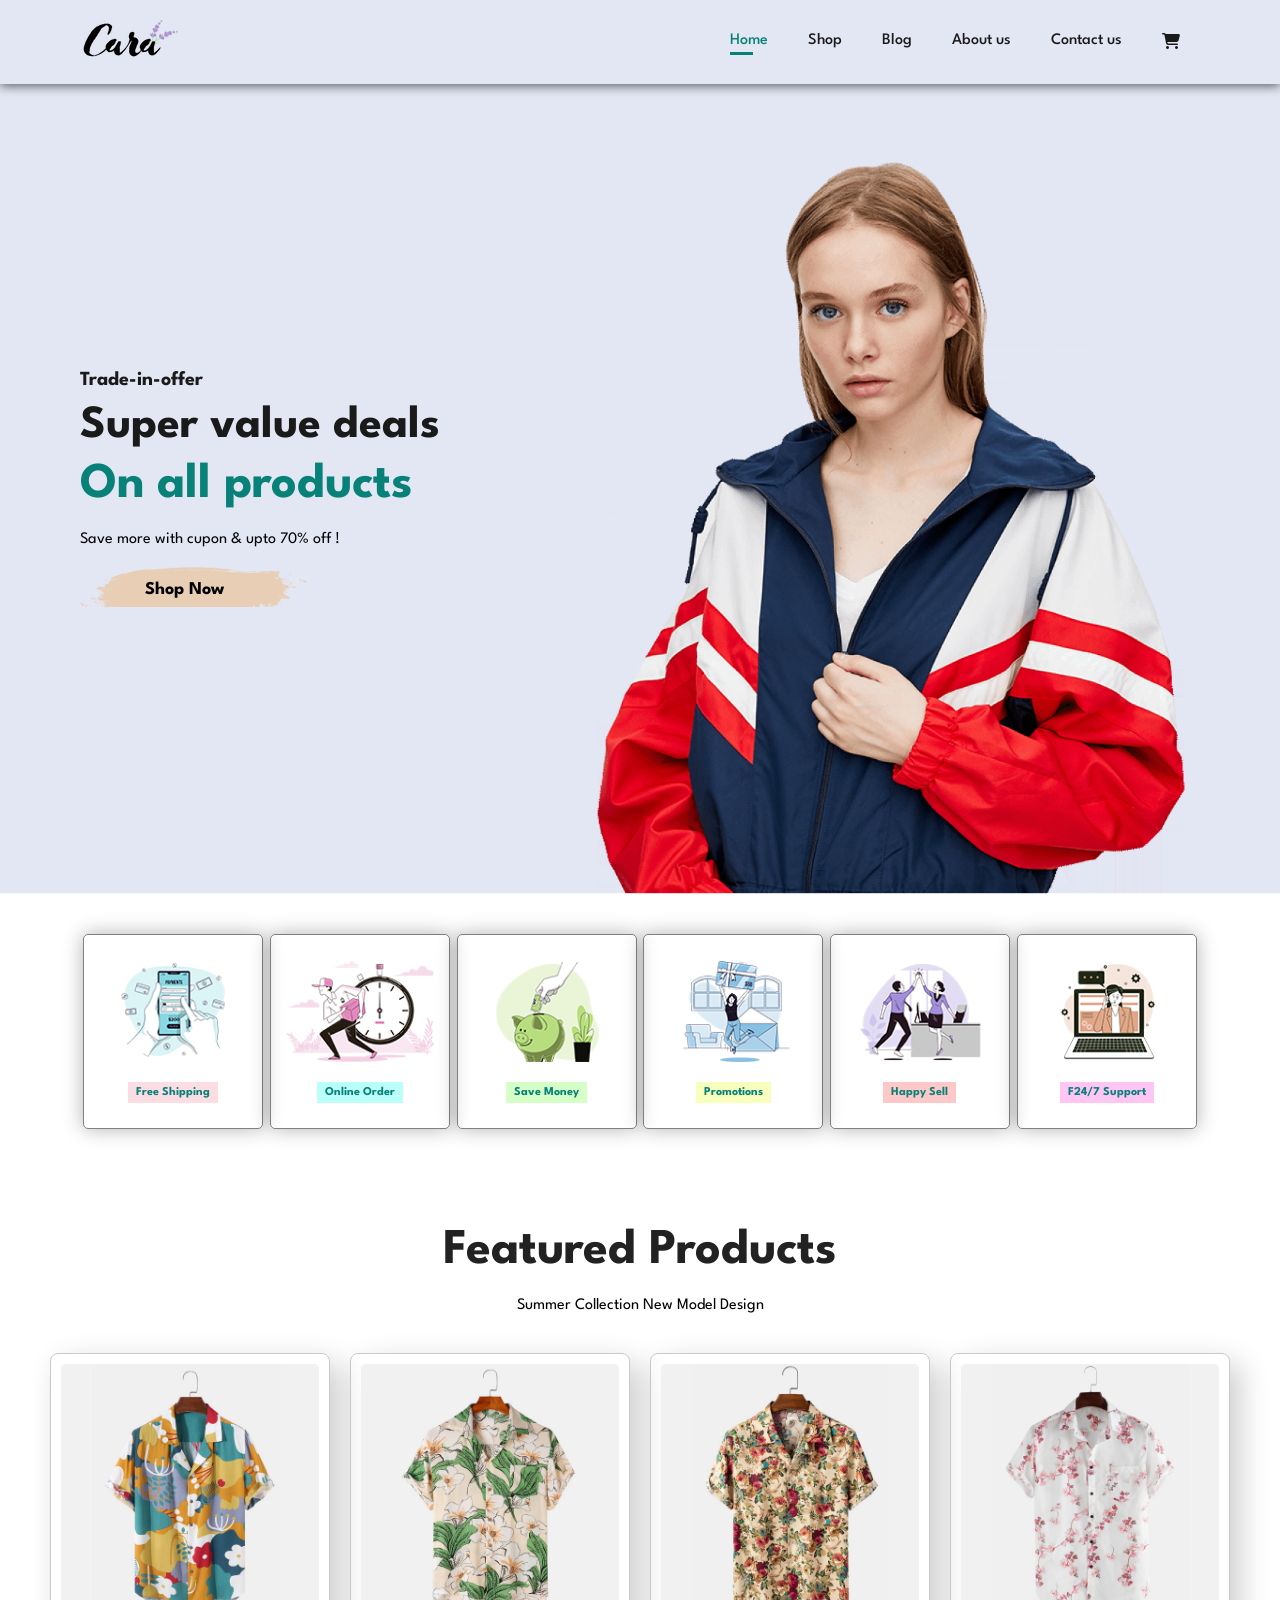
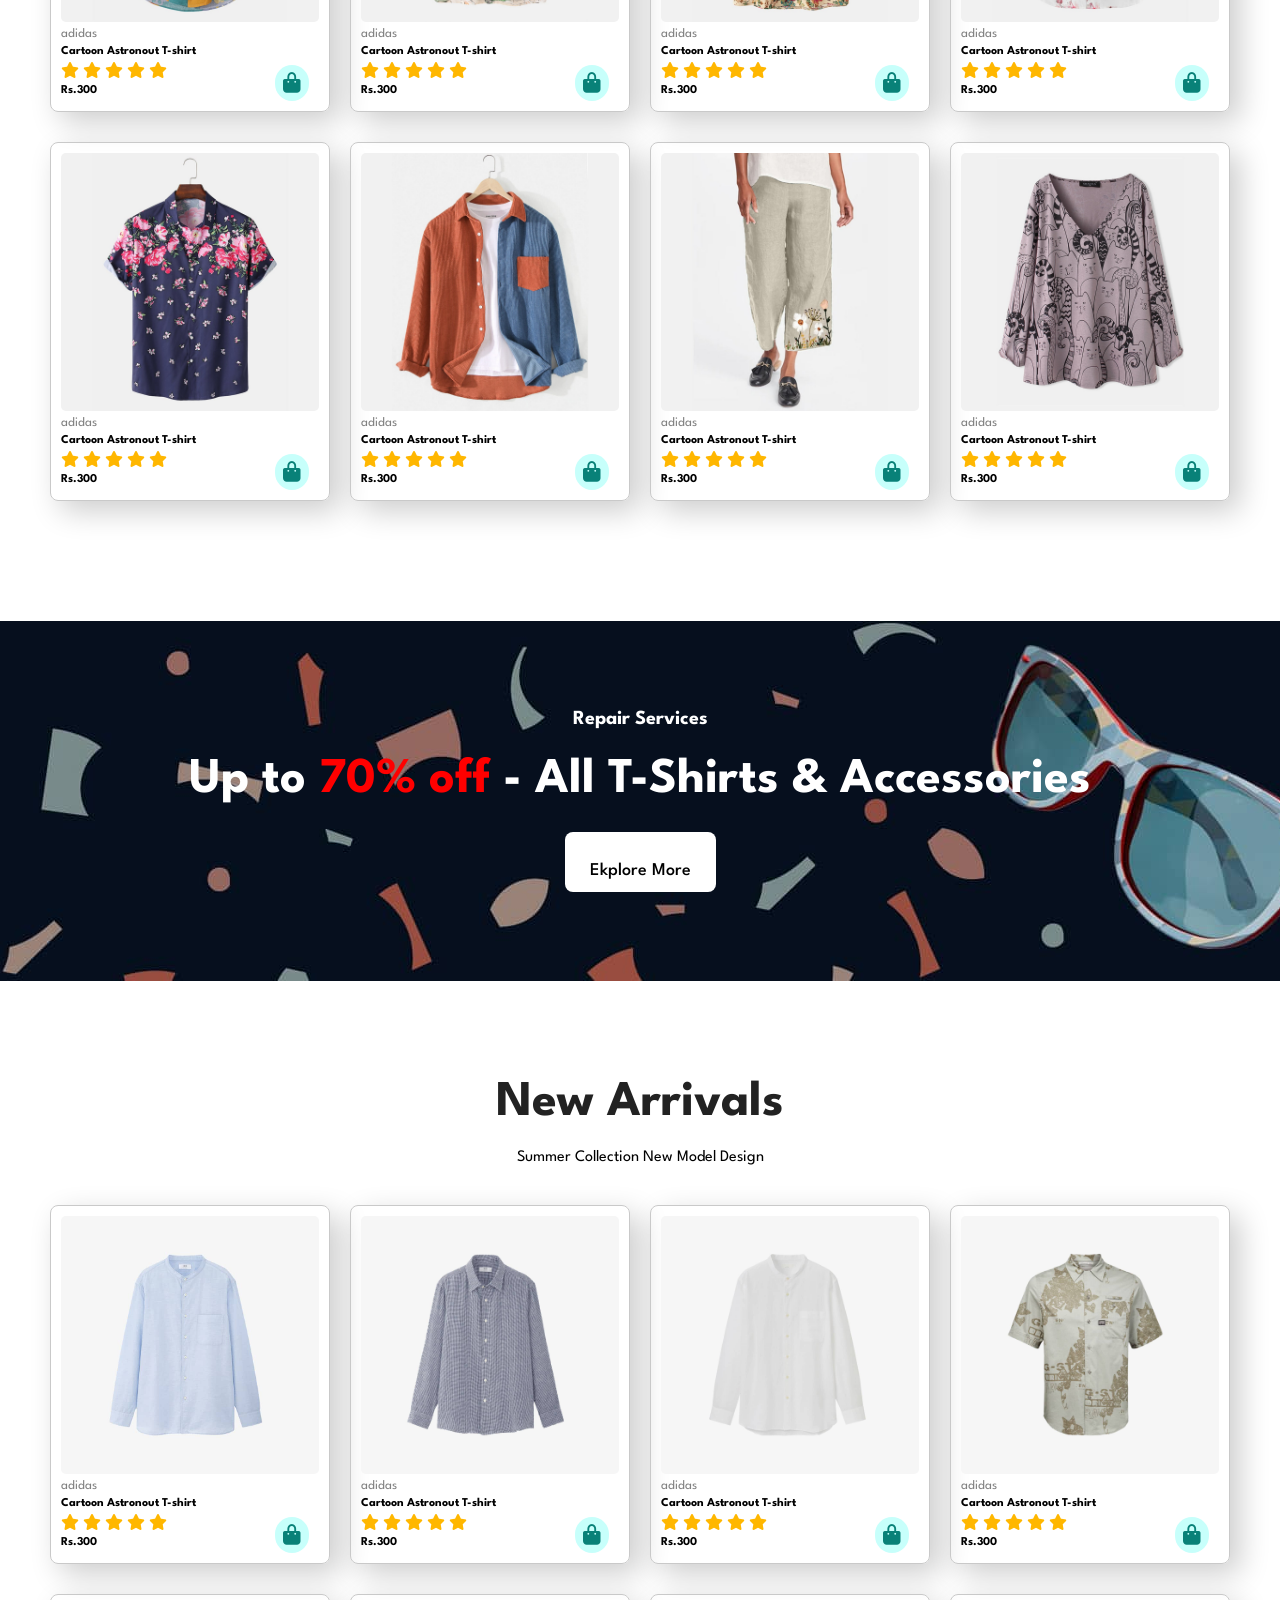
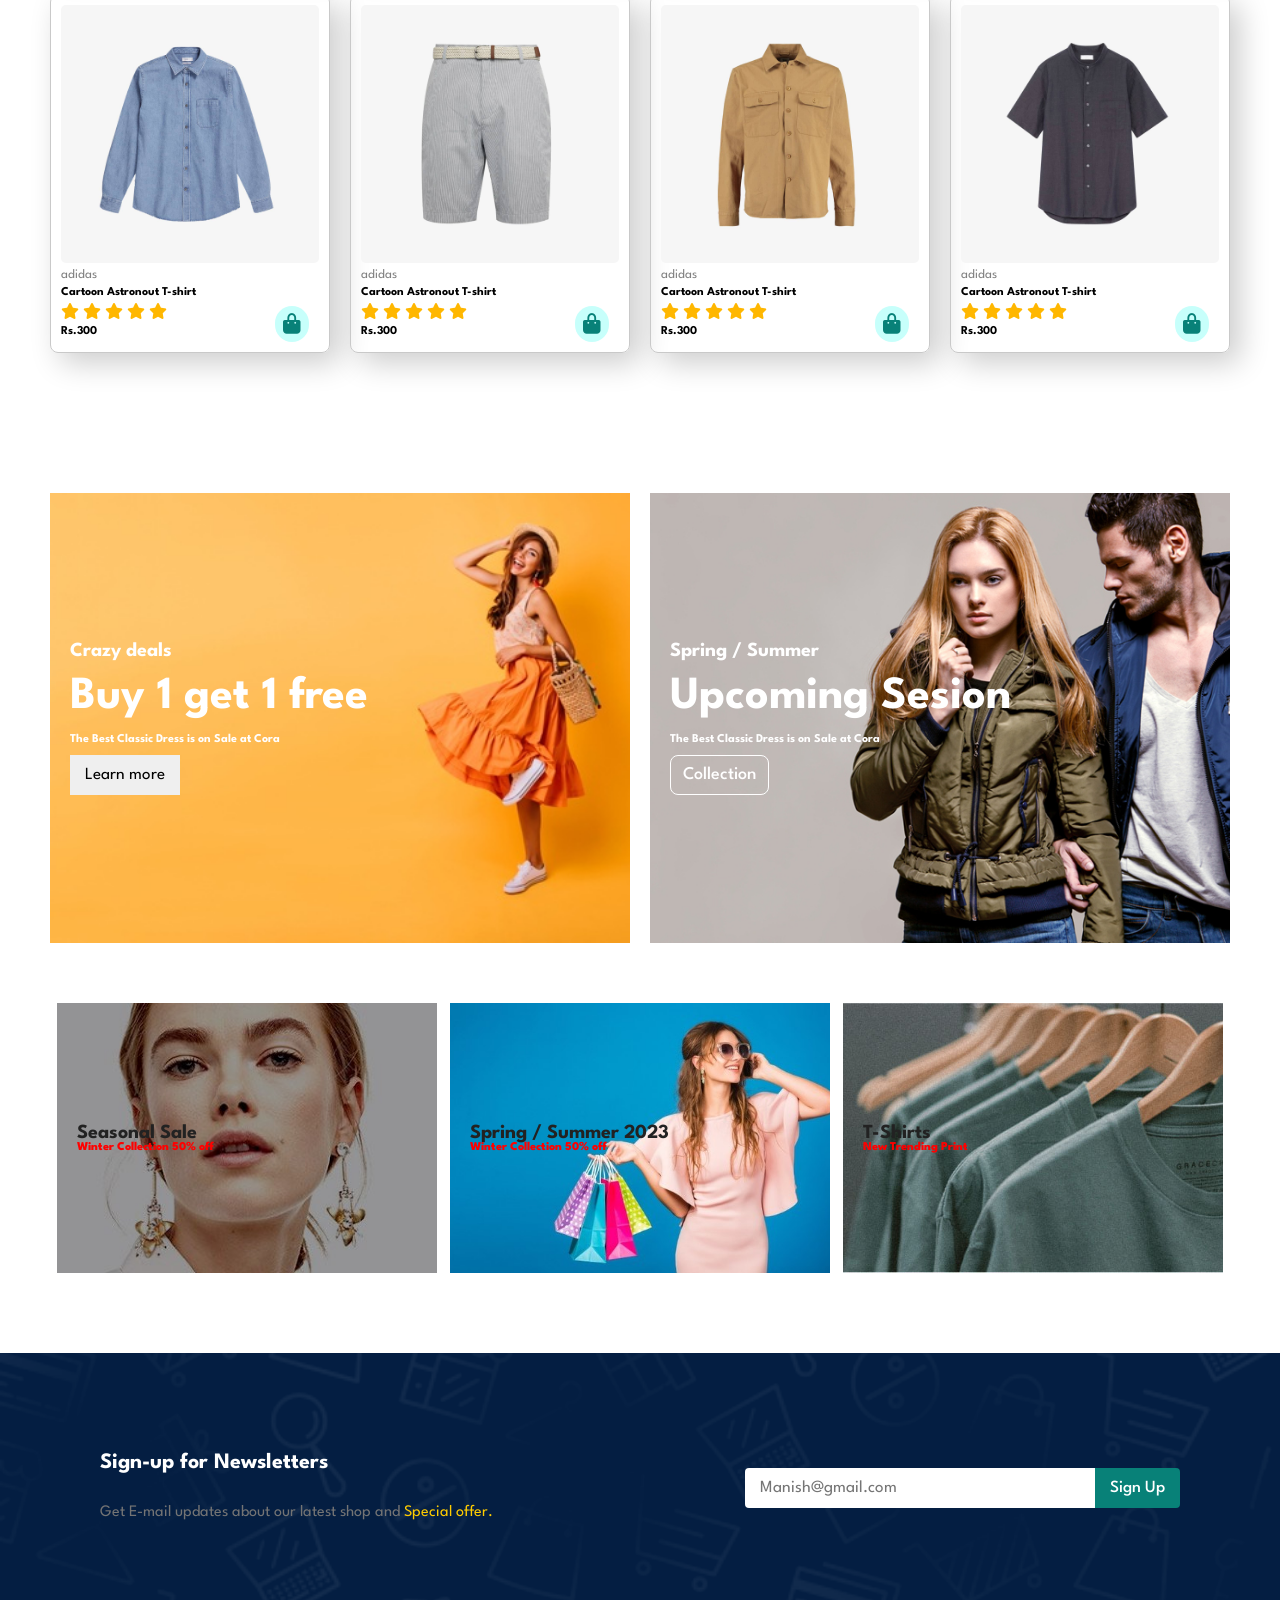
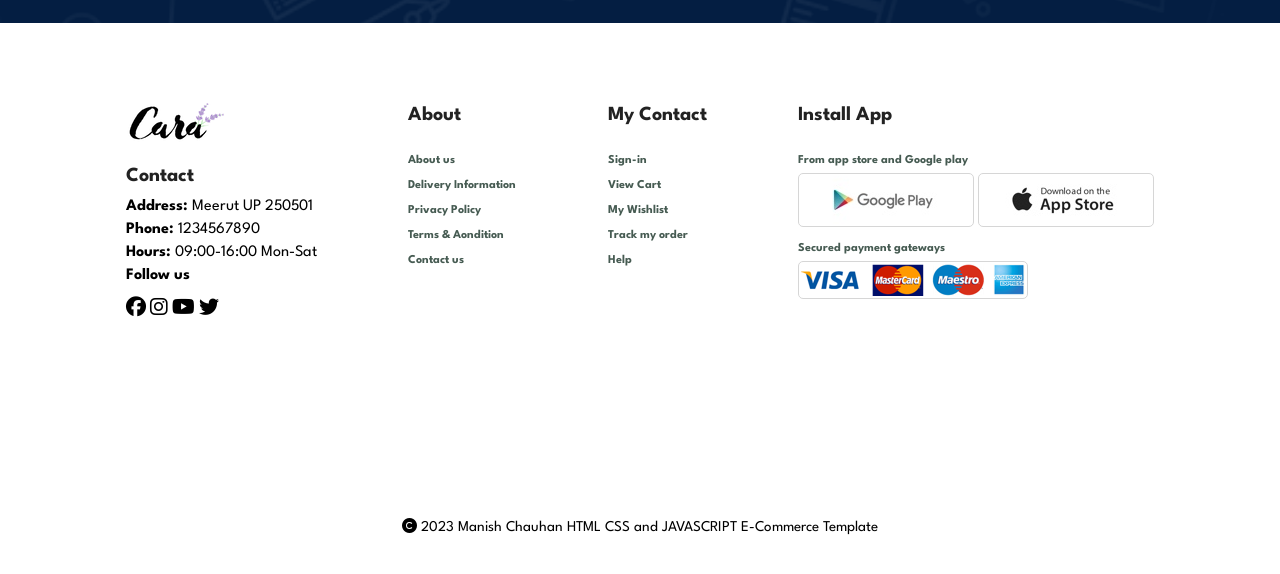
<file: E-commerse  website/e-Commersce/E-commerce/index.html>
<!DOCTYPE html>
<html lang="en">
  <head>
    <meta charset="UTF-8" />
    <meta http-equiv="X-UA-Compatible" content="IE=edge" />
    <meta name="viewport" content="width=device-width, initial-scale=1.0" />
    <title>Home</title>
    <link rel="stylesheet" href="style.css" />
    <link
      rel="stylesheet"
      href="https://cdnjs.cloudflare.com/ajax/libs/font-awesome/6.2.1/css/all.min.css"
      integrity="sha512-MV7K8+y+gLIBoVD59lQIYicR65iaqukzvf/nwasF0nqhPay5w/9lJmVM2hMDcnK1OnMGCdVK+iQrJ7lzPJQd1w=="
      crossorigin="anonymous"
      referrerpolicy="no-referrer"
    />
  </head>

  <body>
    <!-- -----------HEADER----START---------- -->
    <section id="header">
      <a href=""><img src="./img/logo.png" alt="logp" /></a>
      <ul id="navbar">
        <li><a class="active" href="index.html">Home</a></li>
        <li><a href="shop.html">Shop</a></li>
        <li><a href="blog.html">Blog</a></li>
        <li><a href="about.html">About us</a></li>
        <li><a href="contact.html">Contact us</a></li>

        <li>
          <a href="cart.html" id="nav-cart"><i class="fa-solid fa-cart-shopping"></i></a>
        </li>
        <i class="fa-solid fa-xmark" id="close"></i>
      </ul>
      <div class="mobile">
        <a href="cart.html"><i class="fa-solid fa-cart-shopping"></i></a>
        <i class="fa-solid fa-bars" id="bar"></i>
      </div>
    </section>
    <!-- -----------HEADER----EXIT---------- -->
    <!-- -----------HOME--START------ -->
    <section id="home">
      <h4>Trade-in-offer</h4>
      <h2>Super value deals</h2>
      <h1>On all products</h1>
      <p>Save more with cupon & upto 70% off !</p>
      <button>Shop Now</button>
    </section>

    <!-- -----------HOME--EXIT------ -->

    <!-- -------FEATURE----START----- -->
    <div id="feature" class="section-p1">
      <div class="fe-box fe-one">
        <img src="./img/features/f1.png" alt="features-img" />
        <h6>Free Shipping</h6>
      </div>
      <div class="fe-box fe-two">
        <img src="./img/features/f2.png" alt="features-img" />
        <h6>Online Order</h6>
      </div>
      <div class="fe-box fe-three">
        <img src="./img/features/f3.png" alt="features-img" />
        <h6>Save Money</h6>
      </div>
      <div class="fe-box fe-four">
        <img src="./img/features/f4.png" alt="features-img" />
        <h6>Promotions</h6>
      </div>
      <div class="fe-box fe-five">
        <img src="./img/features/f5.png" alt="features-img" />
        <h6>Happy Sell</h6>
      </div>
      <div class="fe-box fe-six">
        <img src="./img/features/f6.png" alt="features-img" />
        <h6>F24/7 Support</h6>
      </div>
    </div>

    <!-- -------FEATURE----EXIT----- -->

    <!-- --------------FEATURES-PRODUCT-START----------- -->
    <section id="features-product" class="section-p1">
      <h1>Featured Products</h1>
      <p>Summer Collection New Model Design</p>
      <div class="pro-container">
        <div class="pro">
          <img src="./img/products/f1.jpg" alt="Product-image" />
          <div class="dec">
            <span>adidas</span>
            <h6>Cartoon Astronout T-shirt</h6>
            <div class="rating">
              <i class="fa-solid fa-star"></i>
              <i class="fa-solid fa-star"></i>
              <i class="fa-solid fa-star"></i>
              <i class="fa-solid fa-star"></i>
              <i class="fa-solid fa-star"></i>
            </div>
            <h6>Rs.300</h6>
          </div>
          <i class="fa-sharp fa-solid fa-bag-shopping cart"></i>
        </div>
        <div class="pro">
          <img src="./img/products/f2.jpg" alt="Product-image" />
          <div class="dec">
            <span>adidas</span>
            <h6>Cartoon Astronout T-shirt</h6>
            <div class="rating">
              <i class="fa-solid fa-star"></i>
              <i class="fa-solid fa-star"></i>
              <i class="fa-solid fa-star"></i>
              <i class="fa-solid fa-star"></i>
              <i class="fa-solid fa-star"></i>
            </div>
            <h6>Rs.300</h6>
          </div>
          <i class="fa-sharp fa-solid fa-bag-shopping cart"></i>
        </div>
        <div class="pro">
          <img src="./img/products/f3.jpg" alt="Product-image" />
          <div class="dec">
            <span>adidas</span>
            <h6>Cartoon Astronout T-shirt</h6>
            <div class="rating">
              <i class="fa-solid fa-star"></i>
              <i class="fa-solid fa-star"></i>
              <i class="fa-solid fa-star"></i>
              <i class="fa-solid fa-star"></i>
              <i class="fa-solid fa-star"></i>
            </div>
            <h6>Rs.300</h6>
          </div>
          <i class="fa-sharp fa-solid fa-bag-shopping cart"></i>
        </div>
        <div class="pro">
          <img src="./img/products/f4.jpg" alt="Product-image" />
          <div class="dec">
            <span>adidas</span>
            <h6>Cartoon Astronout T-shirt</h6>
            <div class="rating">
              <i class="fa-solid fa-star"></i>
              <i class="fa-solid fa-star"></i>
              <i class="fa-solid fa-star"></i>
              <i class="fa-solid fa-star"></i>
              <i class="fa-solid fa-star"></i>
            </div>
            <h6>Rs.300</h6>
          </div>
          <i class="fa-sharp fa-solid fa-bag-shopping cart"></i>
        </div>
        <div class="pro">
          <img src="./img/products/f5.jpg" alt="Product-image" />
          <div class="dec">
            <span>adidas</span>
            <h6>Cartoon Astronout T-shirt</h6>
            <div class="rating">
              <i class="fa-solid fa-star"></i>
              <i class="fa-solid fa-star"></i>
              <i class="fa-solid fa-star"></i>
              <i class="fa-solid fa-star"></i>
              <i class="fa-solid fa-star"></i>
            </div>
            <h6>Rs.300</h6>
          </div>
          <i class="fa-sharp fa-solid fa-bag-shopping cart"></i>
        </div>
        <div class="pro">
          <img src="./img/products/f6.jpg" alt="Product-image" />
          <div class="dec">
            <span>adidas</span>
            <h6>Cartoon Astronout T-shirt</h6>
            <div class="rating">
              <i class="fa-solid fa-star"></i>
              <i class="fa-solid fa-star"></i>
              <i class="fa-solid fa-star"></i>
              <i class="fa-solid fa-star"></i>
              <i class="fa-solid fa-star"></i>
            </div>
            <h6>Rs.300</h6>
          </div>
          <i class="fa-sharp fa-solid fa-bag-shopping cart"></i>
        </div>
        <div class="pro">
          <img src="./img/products/f7.jpg" alt="Product-image" />
          <div class="dec">
            <span>adidas</span>
            <h6>Cartoon Astronout T-shirt</h6>
            <div class="rating">
              <i class="fa-solid fa-star"></i>
              <i class="fa-solid fa-star"></i>
              <i class="fa-solid fa-star"></i>
              <i class="fa-solid fa-star"></i>
              <i class="fa-solid fa-star"></i>
            </div>
            <h6>Rs.300</h6>
          </div>
          <i class="fa-sharp fa-solid fa-bag-shopping cart"></i>
        </div>
        <div class="pro">
          <img src="./img/products/f8.jpg" alt="Product-image" />
          <div class="dec">
            <span>adidas</span>
            <h6>Cartoon Astronout T-shirt</h6>
            <div class="rating">
              <i class="fa-solid fa-star"></i>
              <i class="fa-solid fa-star"></i>
              <i class="fa-solid fa-star"></i>
              <i class="fa-solid fa-star"></i>
              <i class="fa-solid fa-star"></i>
            </div>
            <h6>Rs.300</h6>
          </div>
          <i class="fa-sharp fa-solid fa-bag-shopping cart"></i>
        </div>
      </div>
    </section>
    <!-- --------------FEATURES-PRODUCT-EXIT----------- -->

    <!-- -----------BANNER_1---START----------- -->
    <section id="banner" class="section-m1">
      <h4>Repair Services</h4>
      <h1>Up to <span>70% off</span> - All T-Shirts & Accessories</h1>
      <button class="normal">Ekplore More</button>
    </section>
    <!-- -----------BANNER_1---EXIT----------- -->

    <!-- --------------ARIVELL-PRODUCT-START----------- -->
    <section id="features-product" class="section-m1">
      <h1>New Arrivals</h1>
      <p>Summer Collection New Model Design</p>
      <div class="pro-container">
        <div class="pro">
          <img src="./img/products/n1.jpg" alt="Product-image" />
          <div class="dec">
            <span>adidas</span>
            <h6>Cartoon Astronout T-shirt</h6>
            <div class="rating">
              <i class="fa-solid fa-star"></i>
              <i class="fa-solid fa-star"></i>
              <i class="fa-solid fa-star"></i>
              <i class="fa-solid fa-star"></i>
              <i class="fa-solid fa-star"></i>
            </div>
            <h6>Rs.300</h6>
          </div>
          <i class="fa-sharp fa-solid fa-bag-shopping cart"></i>
        </div>
        <div class="pro">
          <img src="./img/products/n2.jpg" alt="Product-image" />
          <div class="dec">
            <span>adidas</span>
            <h6>Cartoon Astronout T-shirt</h6>
            <div class="rating">
              <i class="fa-solid fa-star"></i>
              <i class="fa-solid fa-star"></i>
              <i class="fa-solid fa-star"></i>
              <i class="fa-solid fa-star"></i>
              <i class="fa-solid fa-star"></i>
            </div>
            <h6>Rs.300</h6>
          </div>
          <i class="fa-sharp fa-solid fa-bag-shopping cart"></i>
        </div>
        <div class="pro">
          <img src="./img/products/n3.jpg" alt="Product-image" />
          <div class="dec">
            <span>adidas</span>
            <h6>Cartoon Astronout T-shirt</h6>
            <div class="rating">
              <i class="fa-solid fa-star"></i>
              <i class="fa-solid fa-star"></i>
              <i class="fa-solid fa-star"></i>
              <i class="fa-solid fa-star"></i>
              <i class="fa-solid fa-star"></i>
            </div>
            <h6>Rs.300</h6>
          </div>
          <i class="fa-sharp fa-solid fa-bag-shopping cart"></i>
        </div>
        <div class="pro">
          <img src="./img/products/n4.jpg" alt="Product-image" />
          <div class="dec">
            <span>adidas</span>
            <h6>Cartoon Astronout T-shirt</h6>
            <div class="rating">
              <i class="fa-solid fa-star"></i>
              <i class="fa-solid fa-star"></i>
              <i class="fa-solid fa-star"></i>
              <i class="fa-solid fa-star"></i>
              <i class="fa-solid fa-star"></i>
            </div>
            <h6>Rs.300</h6>
          </div>
          <i class="fa-sharp fa-solid fa-bag-shopping cart"></i>
        </div>
        <div class="pro">
          <img src="./img/products/n5.jpg" alt="Product-image" />
          <div class="dec">
            <span>adidas</span>
            <h6>Cartoon Astronout T-shirt</h6>
            <div class="rating">
              <i class="fa-solid fa-star"></i>
              <i class="fa-solid fa-star"></i>
              <i class="fa-solid fa-star"></i>
              <i class="fa-solid fa-star"></i>
              <i class="fa-solid fa-star"></i>
            </div>
            <h6>Rs.300</h6>
          </div>
          <i class="fa-sharp fa-solid fa-bag-shopping cart"></i>
        </div>
        <div class="pro">
          <img src="./img/products/n6.jpg" alt="Product-image" />
          <div class="dec">
            <span>adidas</span>
            <h6>Cartoon Astronout T-shirt</h6>
            <div class="rating">
              <i class="fa-solid fa-star"></i>
              <i class="fa-solid fa-star"></i>
              <i class="fa-solid fa-star"></i>
              <i class="fa-solid fa-star"></i>
              <i class="fa-solid fa-star"></i>
            </div>
            <h6>Rs.300</h6>
          </div>
          <i class="fa-sharp fa-solid fa-bag-shopping cart"></i>
        </div>
        <div class="pro">
          <img src="./img/products/n7.jpg" alt="Product-image" />
          <div class="dec">
            <span>adidas</span>
            <h6>Cartoon Astronout T-shirt</h6>
            <div class="rating">
              <i class="fa-solid fa-star"></i>
              <i class="fa-solid fa-star"></i>
              <i class="fa-solid fa-star"></i>
              <i class="fa-solid fa-star"></i>
              <i class="fa-solid fa-star"></i>
            </div>
            <h6>Rs.300</h6>
          </div>
          <i class="fa-sharp fa-solid fa-bag-shopping cart"></i>
        </div>
        <div class="pro">
          <img src="./img/products/n8.jpg" alt="Product-image" />
          <div class="dec">
            <span>adidas</span>
            <h6>Cartoon Astronout T-shirt</h6>
            <div class="rating">
              <i class="fa-solid fa-star"></i>
              <i class="fa-solid fa-star"></i>
              <i class="fa-solid fa-star"></i>
              <i class="fa-solid fa-star"></i>
              <i class="fa-solid fa-star"></i>
            </div>
            <h6>Rs.300</h6>
          </div>
          <i class="fa-sharp fa-solid fa-bag-shopping cart"></i>
        </div>
      </div>
    </section>
    <!-- --------------ARIVELL-PRODUCT-EXIT----------- -->

    <!-- -----------BANNER_2------START--------- -->

    <!-- ---------ROW---1---------- -->
    <section id="banner-2" class="section-m1">
      <div class="row1 banner-second">
        <div class="col1" id="rowonecol">
          <h4>Crazy deals</h4>
          <h2>Buy 1 get 1 free</h2>
          <h6>The Best Classic Dress is on Sale at Cora</h6>
          <button class="mid">Learn more</button>
        </div>
        <div class="col2" id="rowonecol">
          <h4>Spring / Summer</h4>
          <h2>Upcoming Sesion</h2>
          <h6>The Best Classic Dress is on Sale at Cora</h6>
          <button class="mid">Collection</button>
        </div>
      </div>
      <!-- ---------ROW---2---------- -->
      <div class="row2">
        <div class="box box1">
          <h4>Seasonal Sale</h4>
          <h6>Winter Collection 50% off</h6>
        </div>
        <div class="box box2">
          <h4>Spring / Summer 2023</h4>
          <h6>Winter Collection 50% off</h6>
        </div>
        <div class="box box3">
          <h4>T-Shirts</h4>
          <h6>New Trending Print</h6>
        </div>
      </div>
    </section>
    <!-- -----------BANNER_2------EXIT--------- -->

    <!-- -----------NEW-SLETTERS------START--------- -->
    <div id="newsletters" class="section-m1">
      <div class="sec-1">
        <h2>Sign-up for Newsletters</h2>
        <p>
          Get E-mail updates about our latest shop and
          <span>Special offer.</span>
        </p>
      </div>
      <div class="sec-2">
        <input type="email" placeholder="Manish@gmail.com" /><button>
          Sign Up
        </button>
      </div>
    </div>
    <!-- -----------NEW-SLETTERS------EXIT--------- -->

    <!-- ----------FOOTER-START-------- -->
    <section id="Footer" class="section-p1">
      <div class="footer-box footer-box1">
        <img src="./img/logo.png" alt="logo" />
        <h4>Contact</h4>
        <p><strong>Address:</strong> Meerut UP 250501</p>
        <p><strong>Phone:</strong> 1234567890</p>
        <p><strong>Hours:</strong> 09:00-16:00 Mon-Sat</p>
        <p><strong>Follow us</strong></p>
        <a href="#"><i class="fa-brands fa-facebook"></i></a>
        <a href="#"><i class="fa-brands fa-instagram"></i></a>
        <a href="#"><i class="fa-brands fa-youtube"></i></a>
        <a href="#"><i class="fa-brands fa-twitter"></i></a>
      </div>
      <div class="footer-box footer-box2">
        <h4>About</h4>
        <h6>About us</h6>
        <h6>Delivery Information</h6>
        <h6>Privacy Policy</h6>
        <h6>Terms & Aondition</h6>
        <h6>Contact us</h6>
      </div>
      <div class="footer-box footer-box3">
        <h4>My Contact</h4>
        <h6>Sign-in</h6>
        <h6>View Cart</h6>
        <h6>My Wishlist</h6>
        <h6>Track my order</h6>
        <h6>Help</h6>
      </div>
      <div class="footer-box footer-box4">
        <h4>Install App</h4>
        <h6>From app store and Google play</h6>
        <div class="app-img">
          <img src="./img/pay/play.jpg" alt="Google-play" />
          <img src="./img/pay/app.jpg" alt="Google-play" />
        </div>
        <h6>Secured payment gateways</h6>
        <img src="./img/pay/pay.png" alt="pay" />
      </div>
    </section>
    <footer>
      <p>
        <i class="fa-sharp fa-solid fa-copyright"></i> 2023 Manish Chauhan HTML
        CSS and JAVASCRIPT E-Commerce Template
      </p>
    </footer>
    <!-- ----------FOOTER-EXIT-------- -->

    <script src="script.js"></script>
  </body>
</html>
</file>
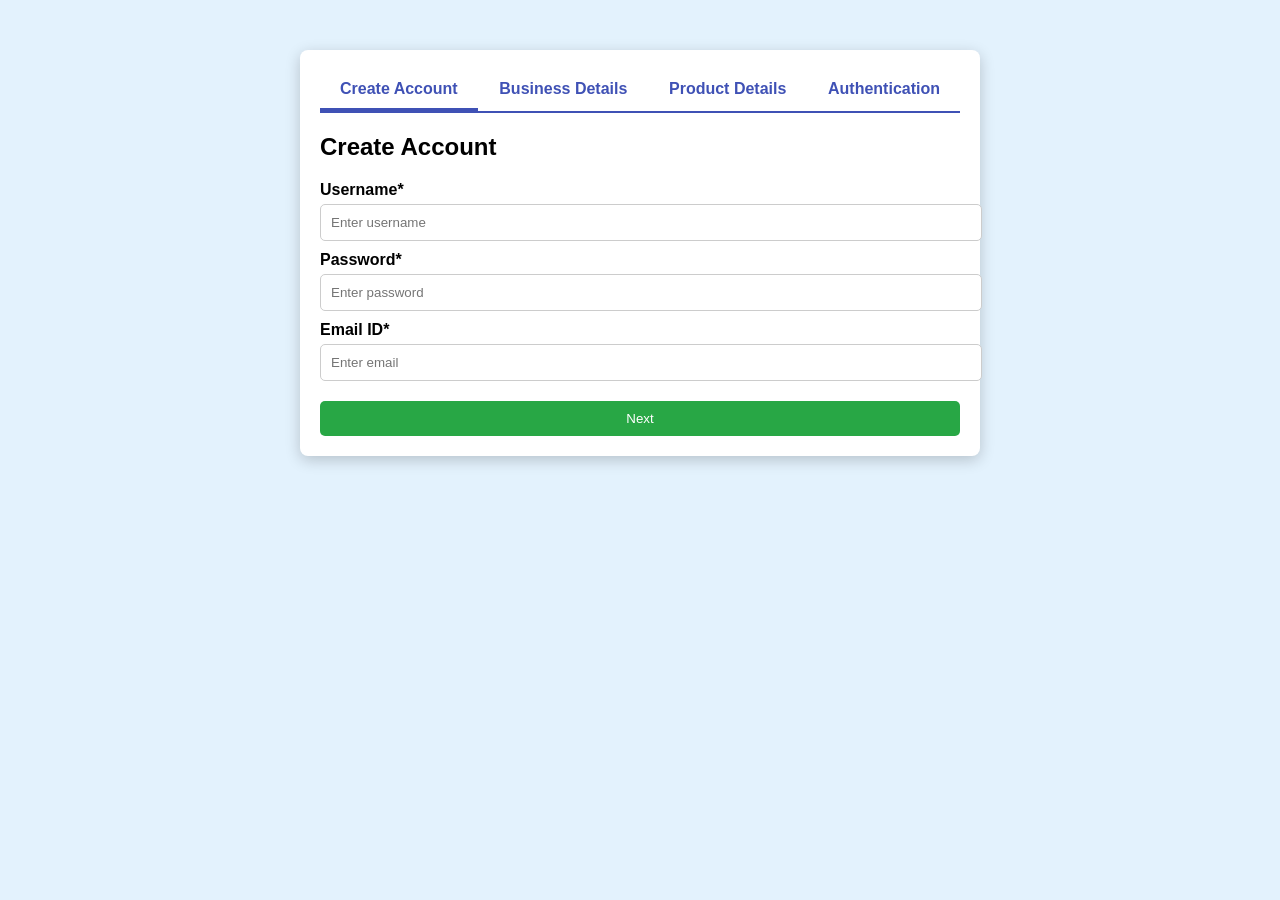
<file: seller.html>
<!DOCTYPE html>
<html lang="en">
<head>
    <meta charset="UTF-8">
    <meta name="viewport" content="width=device-width, initial-scale=1.0">
    <title>Business Registration</title>
    <link rel="stylesheet" href="https://cdnjs.cloudflare.com/ajax/libs/font-awesome/6.0.0/css/all.min.css">
    <style>
        body {
            font-family: Arial, sans-serif;
            background-color: #e3f2fd;
            margin: 0;
            padding: 0;
        }
        .container {
            width: 50%;
            margin: 50px auto;
            background: white;
            padding: 20px;
            border-radius: 8px;
            box-shadow: 0px 4px 15px rgba(0, 0, 0, 0.2);
        }
        .tabs {
            display: flex;
            justify-content: space-between;
            border-bottom: 2px solid #3f51b5;
        }
        .tab {
            padding: 10px 20px;
            cursor: pointer;
            font-weight: bold;
            color: #3f51b5;
        }
        .tab.active {
            border-bottom: 3px solid #3f51b5;
        }
        .tab-content {
            display: none;
            margin-top: 20px;
        }
        .tab-content.active {
            display: block;
        }
        label {
            font-weight: bold;
            display: block;
            margin-top: 10px;
        }
        input {
            width: 100%;
            padding: 10px;
            margin-top: 5px;
            border: 1px solid #ccc;
            border-radius: 5px;
        }
        .btn {
            width: 100%;
            padding: 10px;
            margin-top: 20px;
            border: none;
            border-radius: 5px;
            color: white;
            background: #28a745;
            cursor: pointer;
        }
        .btn:hover {
            background: #218838;
        }
        .verify-btn {
            background: #007bff;
        }
        .verify-btn:hover {
            background: #0056b3;
        }
    </style>
</head>
<body>
    <div class="container">
        <div class="tabs">
            <div class="tab active" onclick="switchTab('account')">Create Account</div>
            <div class="tab" onclick="switchTab('business')">Business Details</div>
            <div class="tab" onclick="switchTab('product')">Product Details</div>
            <div class="tab" onclick="switchTab('auth')">Authentication</div>
        </div>

        <div id="account" class="tab-content active">
            <h2>Create Account</h2>
            <label for="username">Username*</label>
            <input type="text" id="username" placeholder="Enter username">
            <label for="password">Password*</label>
            <input type="password" id="password" placeholder="Enter password">
            <label for="email">Email ID*</label>
            <input type="email" id="email" placeholder="Enter email">
            <button class="btn">Next</button>
        </div>

        <div id="business" class="tab-content">
            <h2>Business Details</h2>
            <label for="name">Your Name*</label>
            <input type="text" id="name" placeholder="Enter your name">
            <label for="business">Company/Business/Shop Name*</label>
            <input type="text" id="business" placeholder="Enter business name">
            <label for="pin">Pin Code*</label>
            <input type="text" id="pin" placeholder="Enter pin code">
            <label for="city">City*</label>
            <input type="text" id="city" placeholder="Enter city">
            <label for="state">State*</label>
            <input type="text" id="state" placeholder="Enter state">
            <button class="btn verify-btn">Verify</button>
            <button class="btn">Next</button>
        </div>

        <div id="product" class="tab-content">
            <h2>Product Details</h2>
            <label for="product-name">Product Name*</label>
            <input type="text" id="product-name" placeholder="Enter product name">
            <label for="product-price">Price*</label>
            <input type="text" id="product-price" placeholder="Enter price">
            <label for="product-desc">Description</label>
            <input type="text" id="product-desc" placeholder="Enter description">
            <button class="btn">Submit</button>
        </div>

        <div id="auth" class="tab-content">
            <h2>Authentication</h2>
            <label for="whatsapp">WhatsApp Number*</label>
            <input type="text" id="whatsapp" placeholder="Enter WhatsApp number">
            <p>Connect with WhatsApp to list your products and communicate with customers.</p>
            <button class="btn">Connect to WhatsApp</button>
        </div>
    </div>

    <script>
        function switchTab(tabName) {
            document.querySelectorAll('.tab-content').forEach(tab => tab.classList.remove('active'));
            document.querySelectorAll('.tab').forEach(tab => tab.classList.remove('active'));
            document.getElementById(tabName).classList.add('active');
            document.querySelector(`[onclick="switchTab('${tabName}')"]`).classList.add('active');
        }
    </script>
</body>
</html>
</file>
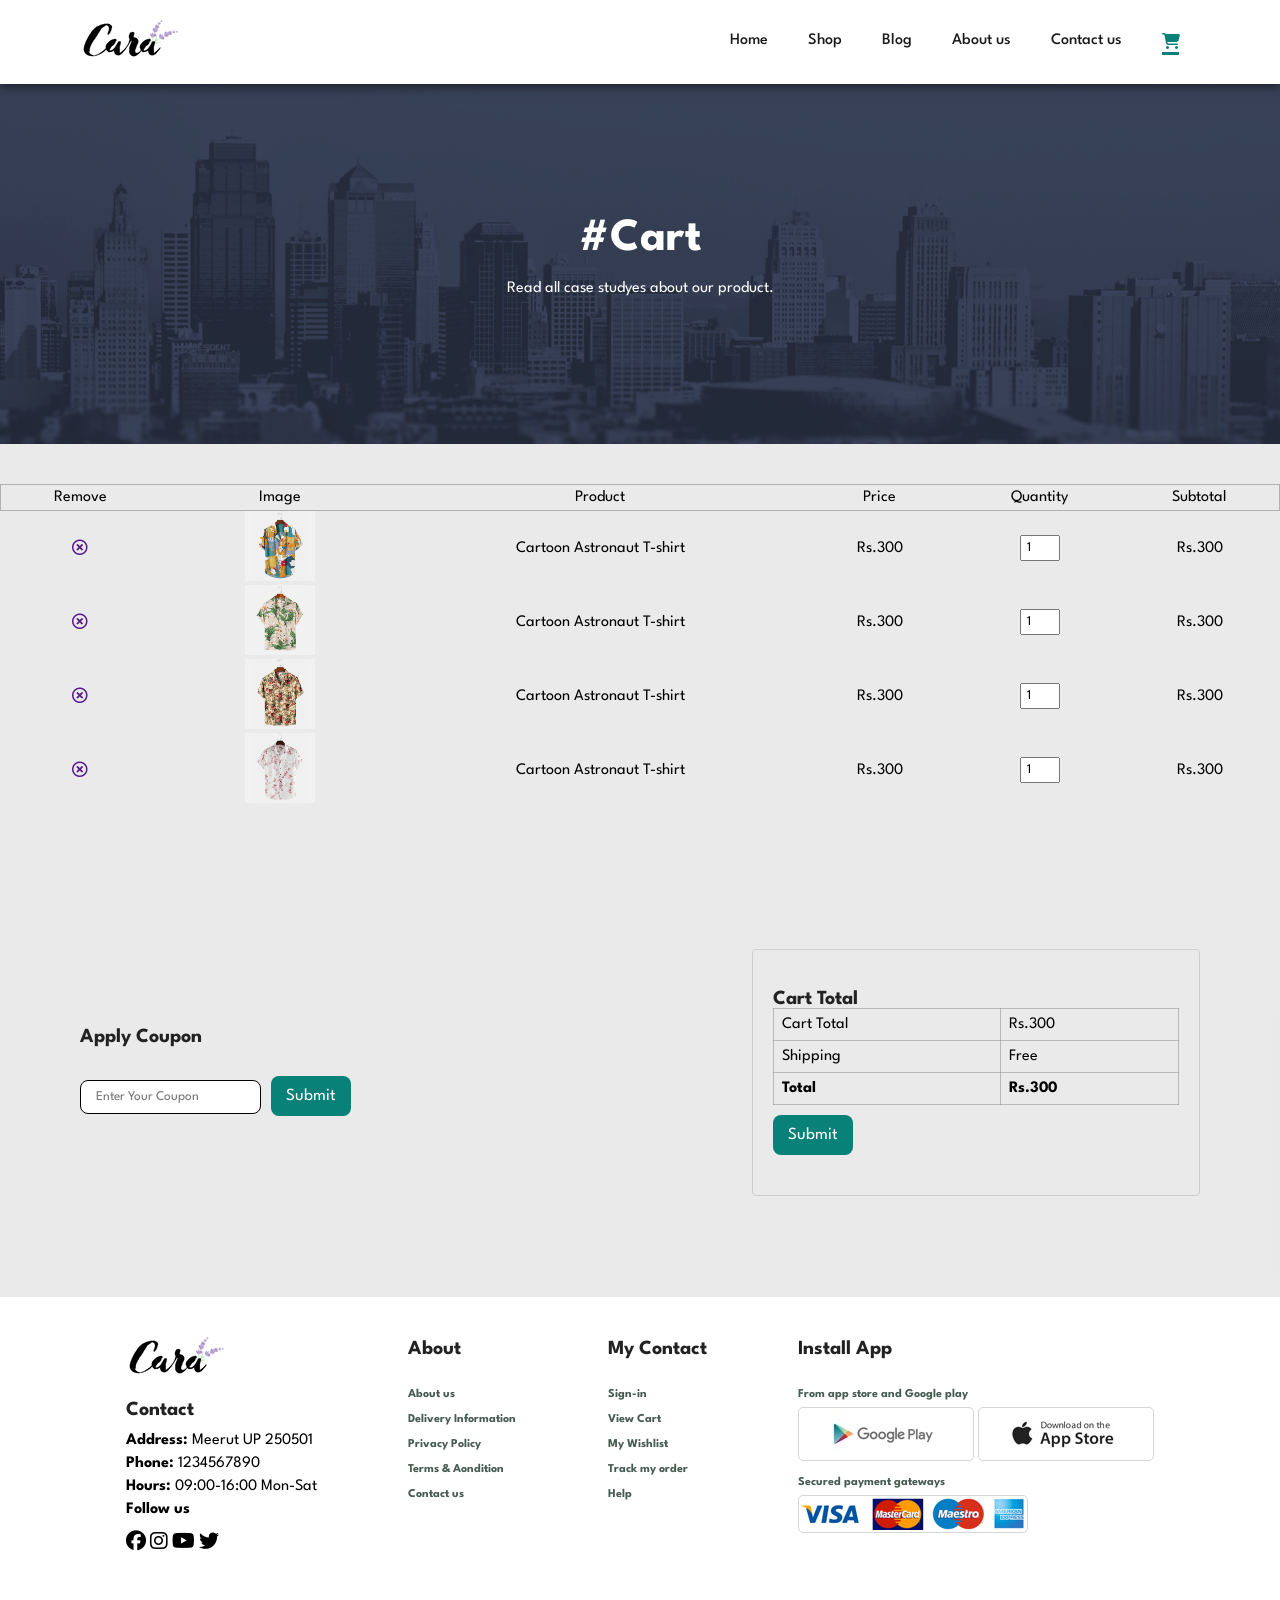
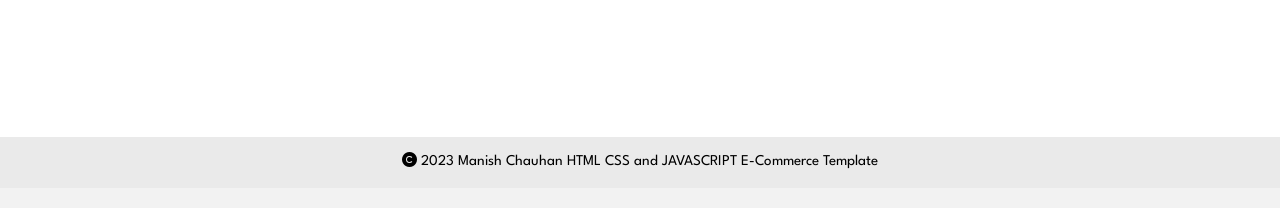
<file: E-commerce/cart.html>
<!DOCTYPE html>
<html lang="en">
  <head>
    <meta charset="UTF-8" />
    <meta http-equiv="X-UA-Compatible" content="IE=edge" />
    <meta name="viewport" content="width=device-width, initial-scale=1.0" />
    <title>Cart</title>
    <link
      rel="stylesheet"
      href="https://cdnjs.cloudflare.com/ajax/libs/font-awesome/6.2.1/css/all.min.css"
      integrity="sha512-MV7K8+y+gLIBoVD59lQIYicR65iaqukzvf/nwasF0nqhPay5w/9lJmVM2hMDcnK1OnMGCdVK+iQrJ7lzPJQd1w=="
      crossorigin="anonymous"
      referrerpolicy="no-referrer"
    />
    <link
      rel="stylesheet"
      href="https://pro.fontawesome.com/releases/v5.10.0/css/all.css"
    />

    <link rel="stylesheet" href="style.css" />
  </head>

  <body>
    <!-- -----------HEADER----START---------- -->
    <section id="header">
      <a href=""><img src="./img/logo.png" alt="logp" /></a>
      <ul id="navbar">
        <li><a href="index.html">Home</a></li>
        <li><a href="shop.html">Shop</a></li>
        <li><a href="blog.html">Blog</a></li>
        <li><a href="about.html">About us</a></li>
        <li><a href="contact.html">Contact us</a></li>

        <li>
          <a href="cart.html" class="active" id="nav-cart"
            ><i class="fa-solid fa-cart-shopping"></i
          ></a>
        </li>
        <i class="fa-solid fa-xmark" id="close"></i>
      </ul>
      <div class="mobile">
        <a href="cart.html"><i class="fa-solid fa-cart-shopping"></i></a>
        <i class="fa-solid fa-bars" id="bar"></i>
      </div>
    </section>
    <!-- -----------HEADER----EXIT---------- -->
    <section id="home-cart">
      <h2>#Cart</h2>

      <p>Read all case studyes about our product.</p>
    </section>
    <!-- ----------CART----------- -->
    <section id="cart-details" class="section-m1">
      <table>
        <thead>
          <tr>
            <td>Remove</td>
            <td>Image</td>
            <td>Product</td>
            <td>Price</td>
            <td>Quantity</td>
            <td>Subtotal</td>
          </tr>
        </thead>
        <tbody>
          <tr>
            <td>
              <a href=""><i class="far fa-times-circle"></i></a>
            </td>
            <td><img src="./img/products/f1.jpg" alt="" /></td>
            <td>Cartoon Astronaut T-shirt</td>
            <td>Rs.300</td>
            <td><input type="number" value="1" /></td>
            <td>Rs.300</td>
          </tr>
          <tr>
            <td>
              <a href=""><i class="far fa-times-circle"></i></a>
            </td>
            <td><img src="./img/products/f2.jpg" alt="" /></td>
            <td>Cartoon Astronaut T-shirt</td>
            <td>Rs.300</td>
            <td><input type="number" value="1" /></td>
            <td>Rs.300</td>
          </tr>
          <tr>
            <td>
              <a href=""><i class="far fa-times-circle"></i></a>
            </td>
            <td><img src="./img/products/f3.jpg" alt="" /></td>
            <td>Cartoon Astronaut T-shirt</td>
            <td>Rs.300</td>
            <td><input type="number" value="1" /></td>
            <td>Rs.300</td>
          </tr>
          <tr>
            <td>
              <a href=""><i class="far fa-times-circle"></i></a>
            </td>
            <td><img src="./img/products/f4.jpg" alt="" /></td>
            <td>Cartoon Astronaut T-shirt</td>
            <td>Rs.300</td>
            <td><input type="number" value="1" /></td>
            <td>Rs.300</td>
          </tr>
        </tbody>
      </table>
    </section>
    <!-- ----------CART----------- -->
    <section id="total" class="section-p1">
      <div class="coupon">
        <h4>Apply Coupon</h4>
        <div class="coupon-input">
          <input type="text" placeholder="Enter Your Coupon" /><button>
            Submit
          </button>
        </div>
      </div>
      <div class="cart-total">
        <h4>Cart Total</h4>
        <table>
          <tr>
            <td>Cart Total</td>
            <td>Rs.300</td>
          </tr>
          <tr>
            <td>Shipping</td>
            <td>Free</td>
          </tr>
          <tr>
            <td><strong>Total</strong></td>
            <td><strong>Rs.300</strong></td>
          </tr>
        </table>
        <button>Submit</button>
      </div>
    </section>
    <!-- ----------FOOTER-START-------- -->
    <section id="Footer" class="section-p1">
      <div class="footer-box footer-box1">
        <img src="./img/logo.png" alt="logo" />
        <h4>Contact</h4>
        <p><strong>Address:</strong> Meerut UP 250501</p>
        <p><strong>Phone:</strong> 1234567890</p>
        <p><strong>Hours:</strong> 09:00-16:00 Mon-Sat</p>
        <p><strong>Follow us</strong></p>
        <a href="#"><i class="fa-brands fa-facebook"></i></a>
        <a href="#"><i class="fa-brands fa-instagram"></i></a>
        <a href="#"><i class="fa-brands fa-youtube"></i></a>
        <a href="#"><i class="fa-brands fa-twitter"></i></a>
      </div>
      <div class="footer-box footer-box2">
        <h4>About</h4>
        <h6>About us</h6>
        <h6>Delivery Information</h6>
        <h6>Privacy Policy</h6>
        <h6>Terms & Aondition</h6>
        <h6>Contact us</h6>
      </div>
      <div class="footer-box footer-box3">
        <h4>My Contact</h4>
        <h6>Sign-in</h6>
        <h6>View Cart</h6>
        <h6>My Wishlist</h6>
        <h6>Track my order</h6>
        <h6>Help</h6>
      </div>
      <div class="footer-box footer-box4">
        <h4>Install App</h4>
        <h6>From app store and Google play</h6>
        <div class="app-img">
          <img src="./img/pay/play.jpg" alt="Google-play" />
          <img src="./img/pay/app.jpg" alt="Google-play" />
        </div>
        <h6>Secured payment gateways</h6>
        <img src="./img/pay/pay.png" alt="pay" />
      </div>
    </section>
    <footer>
      <p>
        <i class="fa-sharp fa-solid fa-copyright"></i> 2023 Manish Chauhan HTML
        CSS and JAVASCRIPT E-Commerce Template
      </p>
    </footer>
    <!-- ----------FOOTER-EXIT-------- -->
    <script src="script.js"></script>
  </body>
</html>
</file>
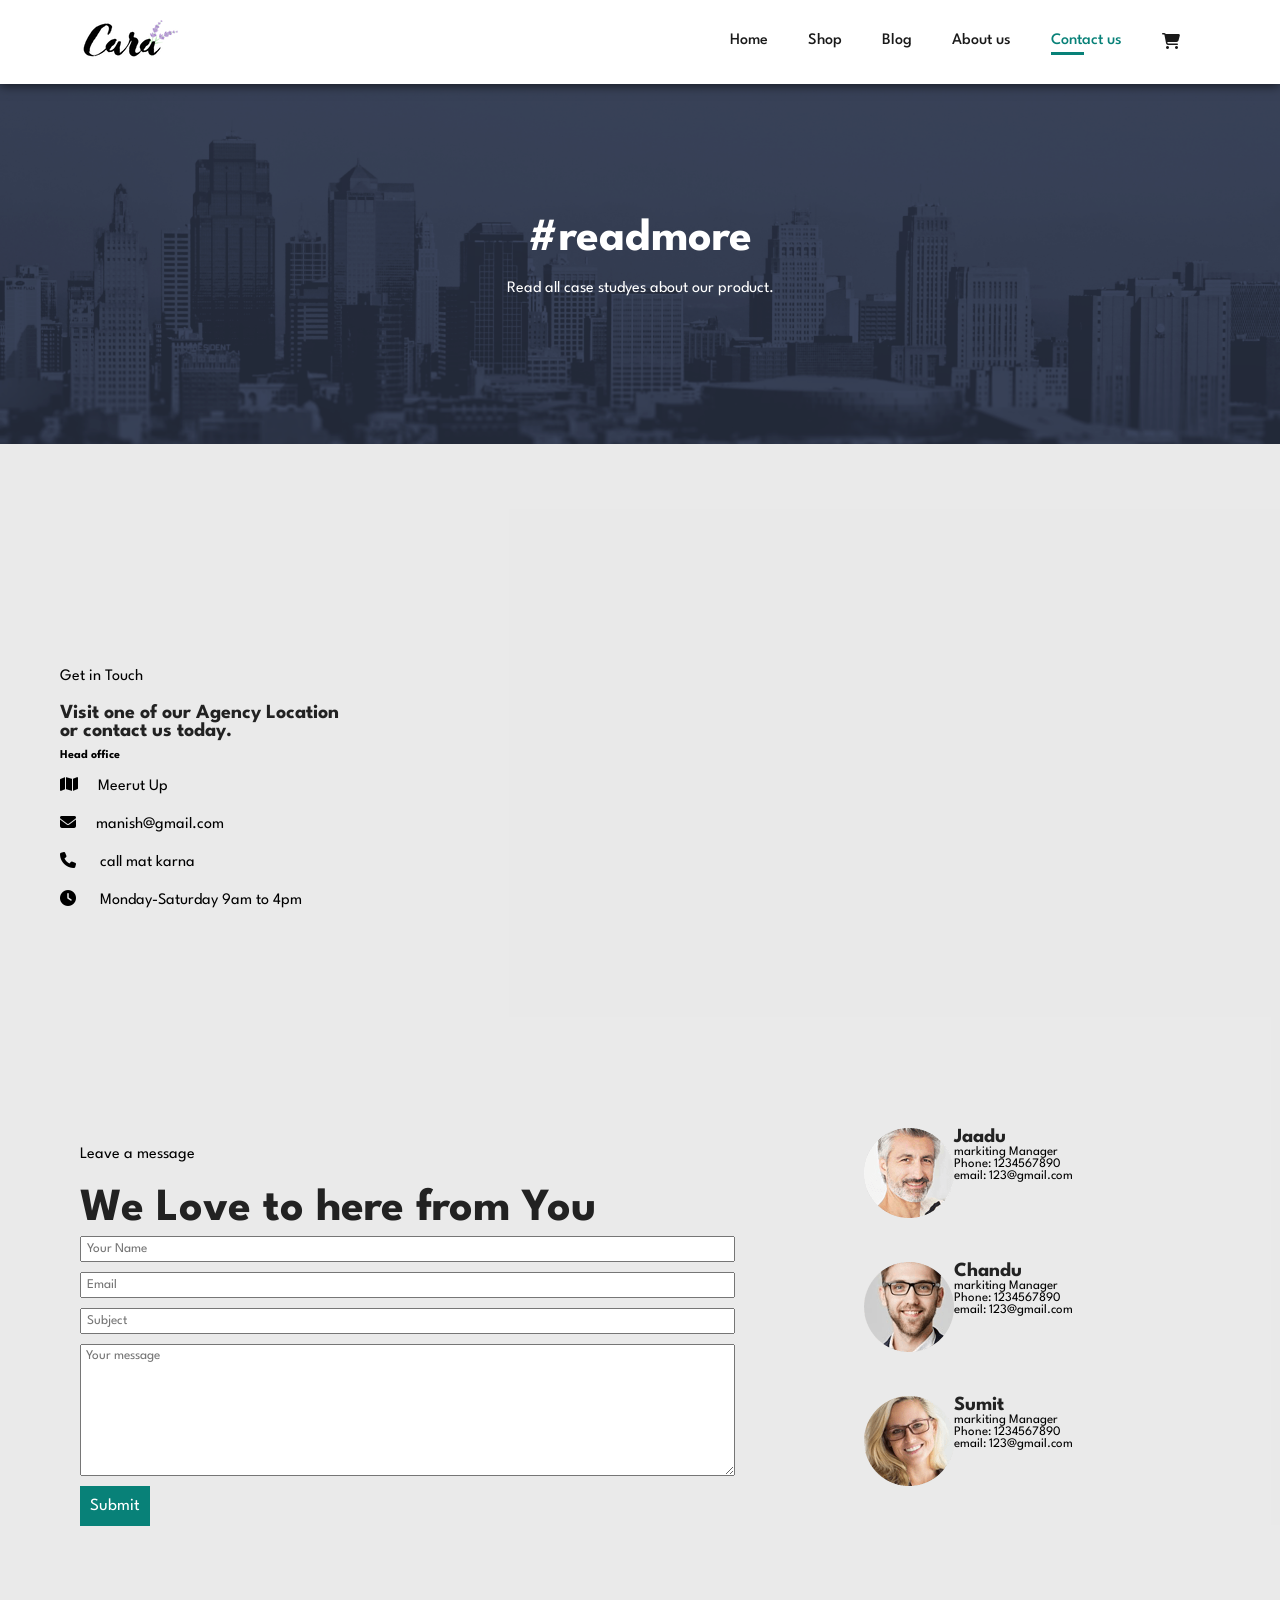
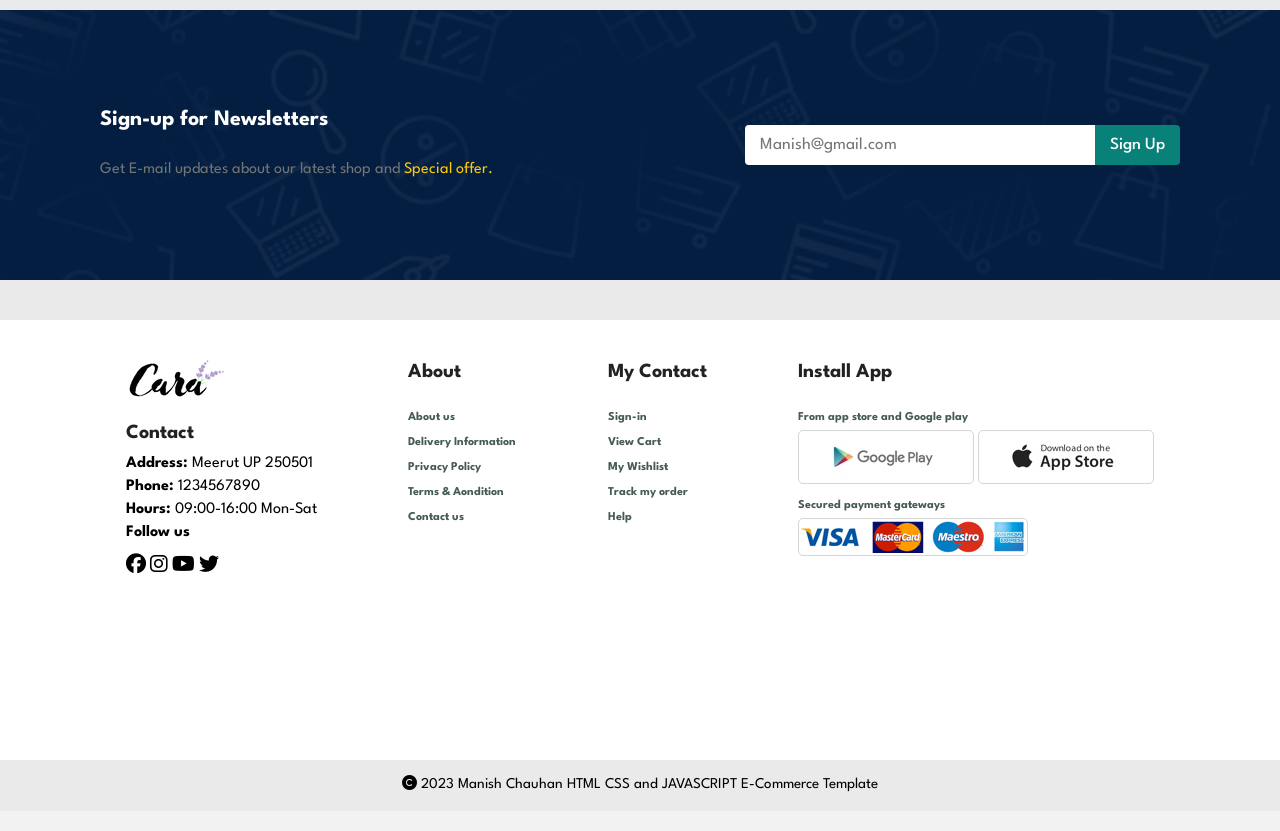
<file: E-commerce/contact.html>
<!DOCTYPE html>
<html lang="en">

    <head>
        <meta charset="UTF-8">
        <meta http-equiv="X-UA-Compatible" content="IE=edge">
        <meta name="viewport" content="width=device-width, initial-scale=1.0">
        <title>Contact us</title>
        <link
        rel="stylesheet"
        href="https://cdnjs.cloudflare.com/ajax/libs/font-awesome/6.2.1/css/all.min.css"
        integrity="sha512-MV7K8+y+gLIBoVD59lQIYicR65iaqukzvf/nwasF0nqhPay5w/9lJmVM2hMDcnK1OnMGCdVK+iQrJ7lzPJQd1w=="
        crossorigin="anonymous"
        referrerpolicy="no-referrer"
      />
        <link rel="stylesheet" href="https://pro.fontawesome.com/releases/v5.10.0/css/all.css" />

        <link rel="stylesheet" href="style.css">
    </head>

    <body>
        <section id="header">
            <a href=""><img src="./img/logo.png" alt="logp" /></a>
            <ul id="navbar">
              <li><a href="index.html">Home</a></li>
              <li><a href="shop.html">Shop</a></li>
              <li><a href="blog.html">Blog</a></li>
              <li><a  href="about.html">About us</a></li>
              <li><a class="active" href="contact.html">Contact us</a></li>
      
              <li>
                <a href="cart.html" id="nav-cart"
                  ><i class="fa-solid fa-cart-shopping"></i
                ></a>
              </li>
              <i class="fa-solid fa-xmark" id="close"></i>
            </ul>
            <div class="mobile">
              <a href="cart.html"><i class="fa-solid fa-cart-shopping"></i></a>
              <i class="fa-solid fa-bars" id="bar"></i>
            </div>
          </section>
          <!-- -----------HEADER----EXIT---------- -->
<!-- -----------HOME--START------ -->
<section id="home-about">
    <h2>#readmore</h2>

    <p>Read all case studyes about our product.</p>
  </section>
  <section id="blog-container" class="section-m1">
    
    <div class="blog-text" id="contact">
        <p>Get in Touch</p>
      <h4>Visit one of our Agency Location<br>or contact us today.</h4>
      <h6>Head office</h6>
      <p><i class="fa-solid fa-map"></i>Meerut Up</p>
      <p><i class="fa-solid fa-envelope"></i>manish@gmail.com</p>
      <p><i class="fa-solid fa-phone"></i> call mat karna</p>
      <p><i class="fa-solid fa-clock"></i> Monday-Saturday 9am to 4pm</p>
    </div>
    <div class="blog-img">
        <iframe src="https://www.google.com/maps/embed?pb=!1m18!1m12!1m3!1d47865.753395628664!2d77.67717664818697!3d28.993313987237965!2m3!1f0!2f0!3f0!3m2!1i1024!2i768!4f13.1!3m3!1m2!1s0x390c64f457b66325%3A0x42faa83387a6be5e!2sMeerut%2C%20Uttar%20Pradesh!5e0!3m2!1sen!2sin!4v1675190403091!5m2!1sen!2sin" width="600" height="450" style="border:0;" allowfullscreen="" loading="lazy" referrerpolicy="no-referrer-when-downgrade"></iframe>
      </div>
  </section>

  <!-- ---------form--details------ -->
  <section id="form-details" class="section-p1">
    <form action="">
        <p>Leave a message</p>
        <h2>We Love to here from You</h2>
        <input type="text" placeholder="Your Name">
        <input type="text" placeholder="Email">
        <input type="text" placeholder="Subject">
        <textarea name="" id="" cols="30" rows="10" placeholder="Your message"></textarea>
        <button>Submit</button>
    </form>
    <div class="pop">
      <div class="pop-box">
        <div class="pop-img">
        <img src="./img/people/1.png" alt="">
      </div>
      <div class="pop-text">
        <h4>Jaadu</h4>
        <p>markiting Manager</p>
        <p>Phone: 1234567890</p>
        <p>email: 123@gmail.com</p>
      </div>
      </div>
      <div class="pop-box">
        <div class="pop-img">
        <img src="./img/people/2.png" alt="">
      </div>
      <div class="pop-text">
        <h4>Chandu</h4>
        <p>markiting Manager</p>
        <p>Phone: 1234567890</p>
        <p>email: 123@gmail.com</p>
      </div>
      </div>
      <div class="pop-box">
        <div class="pop-img">
        <img src="./img/people/3.png" alt="">
      </div>
      <div class="pop-text">
        <h4>Sumit</h4>
        <p>markiting Manager</p>
        <p>Phone: 1234567890</p>
        <p>email: 123@gmail.com</p>
      </div>
      </div>
      
    </div>
  </section>
  <!-- ---------form--details------ -->
   <!-- -----------NEW-SLETTERS------START--------- -->
   <div id="newsletters" class="section-m1">
    <div class="sec-1">
      <h2>Sign-up for Newsletters</h2>
      <p>
        Get E-mail updates about our latest shop and
        <span>Special offer.</span>
      </p>
    </div>
    <div class="sec-2">
      <input type="email" placeholder="Manish@gmail.com" /><button>
        Sign Up
      </button>
    </div>
  </div>
  <!-- -----------NEW-SLETTERS------EXIT--------- -->
  <!-- ----------FOOTER-START-------- -->
  <section id="Footer" class="section-p1">
    <div class="footer-box footer-box1">
      <img src="./img/logo.png" alt="logo" />
      <h4>Contact</h4>
      <p><strong>Address:</strong> Meerut UP 250501</p>
      <p><strong>Phone:</strong> 1234567890</p>
      <p><strong>Hours:</strong> 09:00-16:00 Mon-Sat</p>
      <p><strong>Follow us</strong></p>
      <a href="#"><i class="fa-brands fa-facebook"></i></a>
      <a href="#"><i class="fa-brands fa-instagram"></i></a>
      <a href="#"><i class="fa-brands fa-youtube"></i></a>
      <a href="#"><i class="fa-brands fa-twitter"></i></a>
    </div>
    <div class="footer-box footer-box2">
      <h4>About</h4>
      <h6>About us</h6>
      <h6>Delivery Information</h6>
      <h6>Privacy Policy</h6>
      <h6>Terms & Aondition</h6>
      <h6>Contact us</h6>
    </div>
    <div class="footer-box footer-box3">
      <h4>My Contact</h4>
      <h6>Sign-in</h6>
      <h6>View Cart</h6>
      <h6>My Wishlist</h6>
      <h6>Track my order</h6>
      <h6>Help</h6>
    </div>
    <div class="footer-box footer-box4">
      <h4>Install App</h4>
      <h6>From app store and Google play</h6>
      <div class="app-img">
        <img src="./img/pay/play.jpg" alt="Google-play" />
        <img src="./img/pay/app.jpg" alt="Google-play" />
      </div>
      <h6>Secured payment gateways</h6>
      <img src="./img/pay/pay.png" alt="pay" />
    </div>
  </section>
  <footer>
    <p>
      <i class="fa-sharp fa-solid fa-copyright"></i> 2023 Manish Chauhan HTML
      CSS and JAVASCRIPT E-Commerce Template
    </p>
  </footer>
  <!-- ----------FOOTER-EXIT-------- -->
        <script src="script.js"></script>

    </body>

</html>
</file>
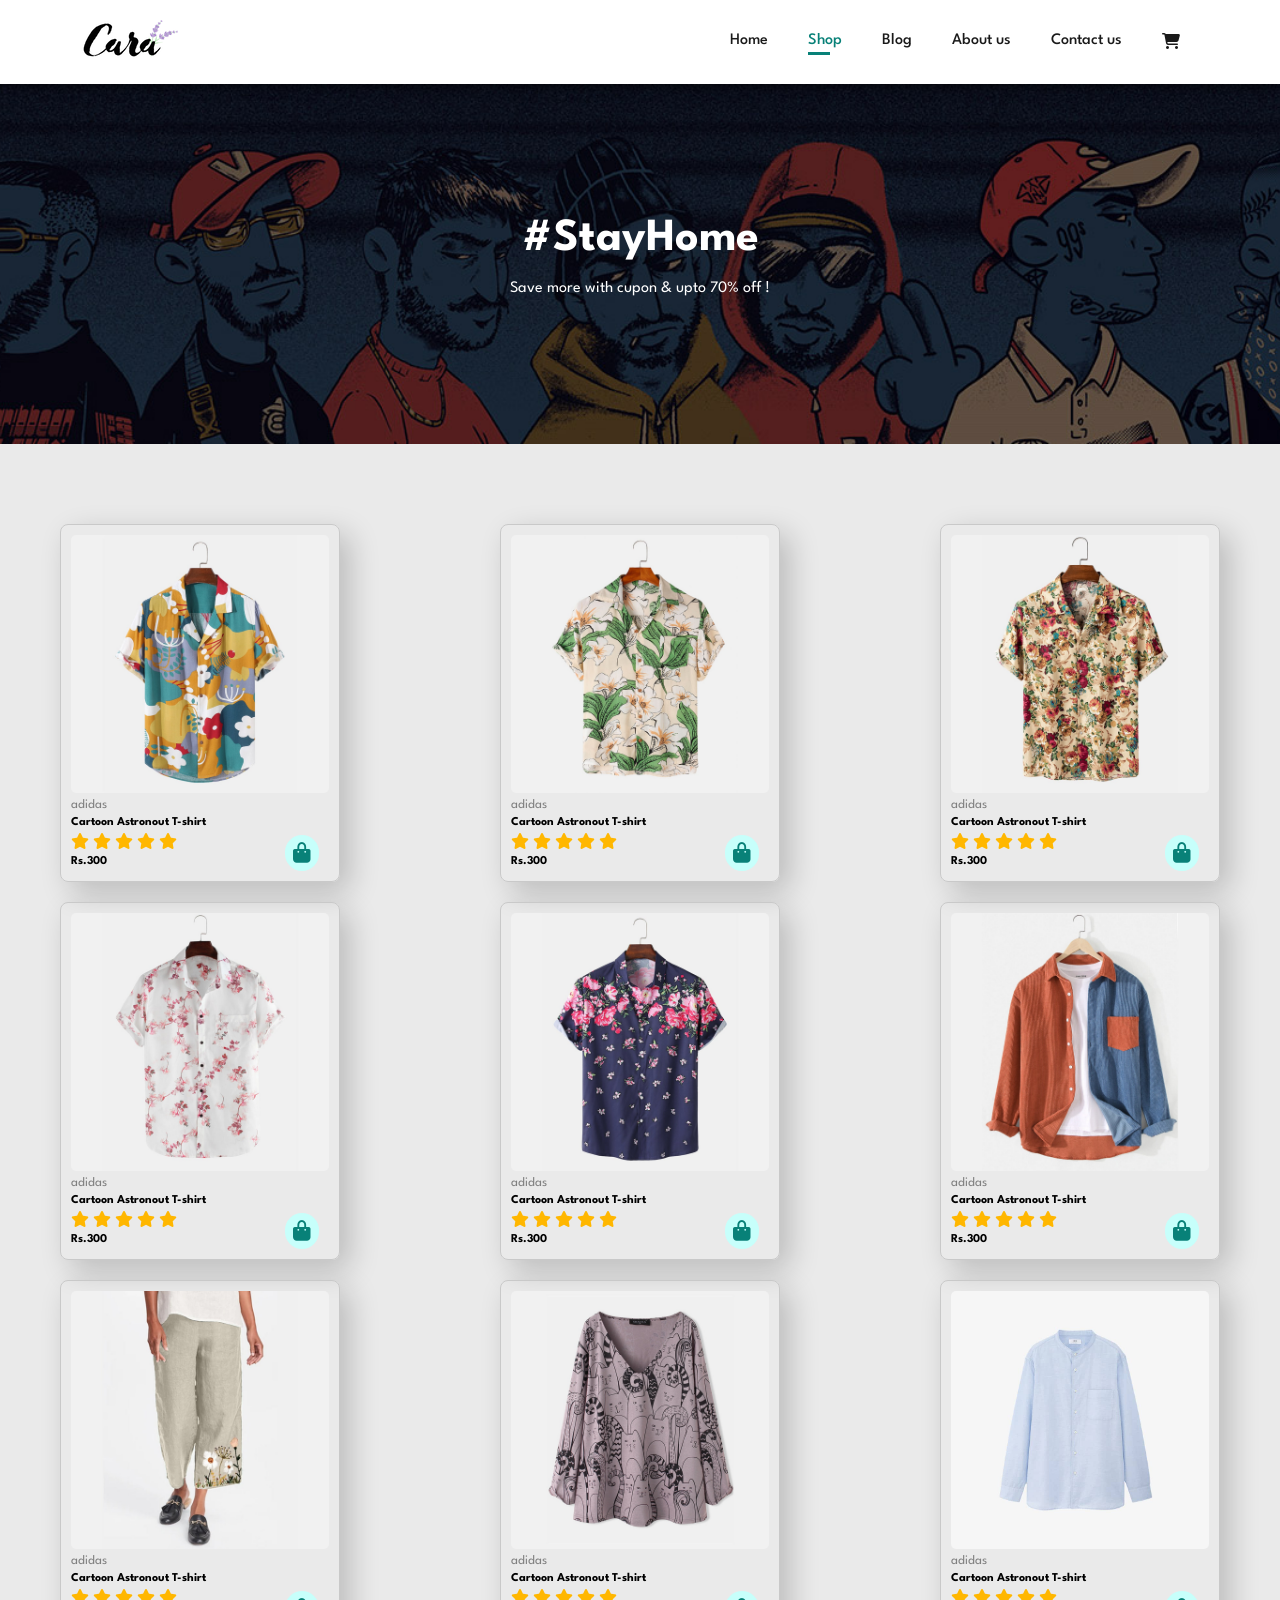
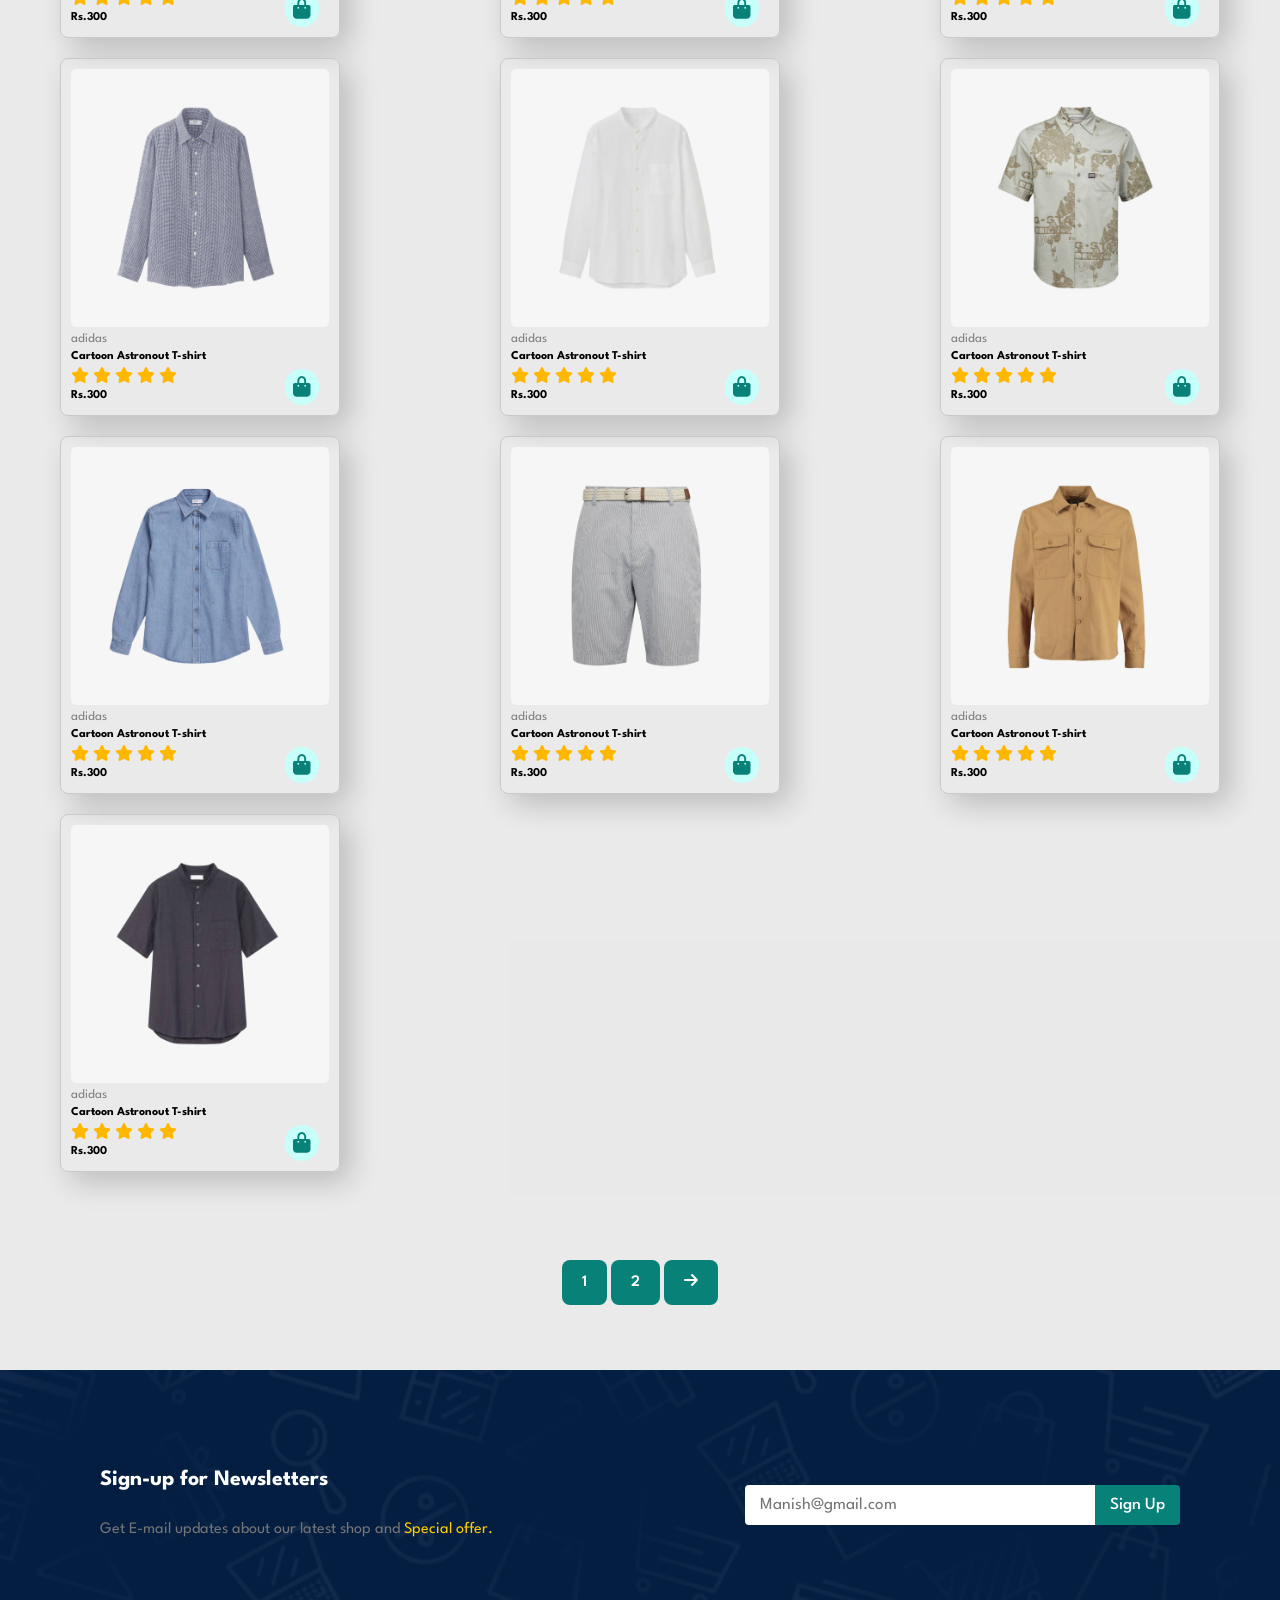
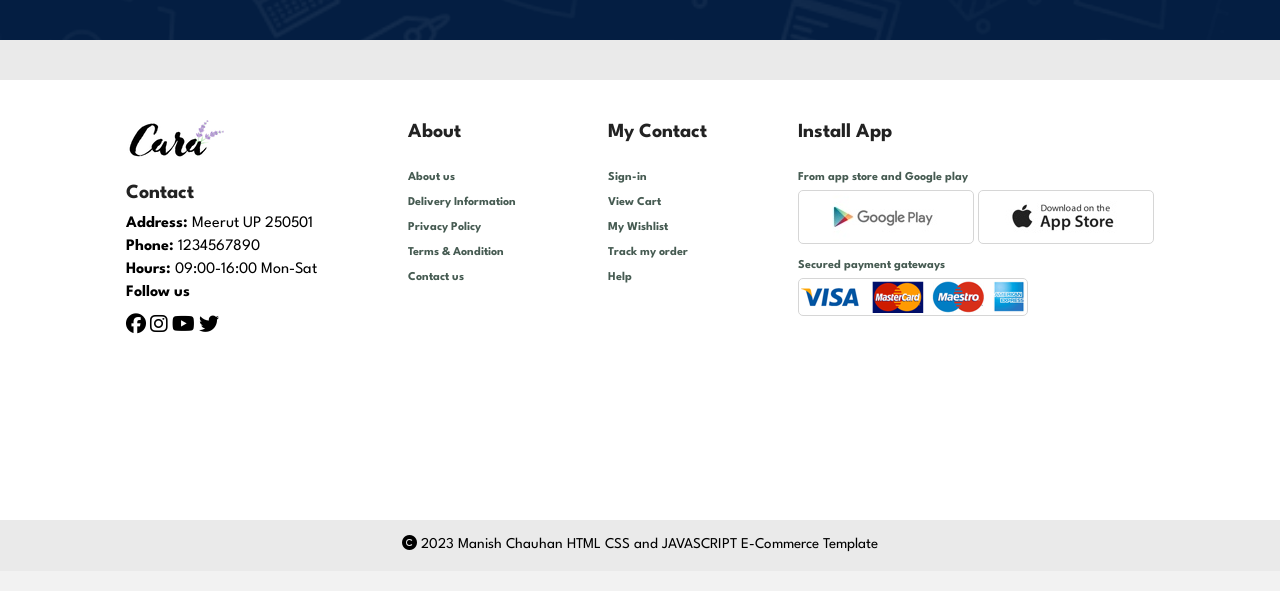
<file: E-commerce/shop.html>
<!DOCTYPE html>
<html lang="en">

    <head>
        <meta charset="UTF-8">
        <meta http-equiv="X-UA-Compatible" content="IE=edge">
        <meta name="viewport" content="width=device-width, initial-scale=1.0">
        <title>Shop</title>
        <link rel="stylesheet" href="https://pro.fontawesome.com/releases/v5.10.0/css/all.css" />

        <link rel="stylesheet" href="style.css">
        <link
        rel="stylesheet"
        href="https://cdnjs.cloudflare.com/ajax/libs/font-awesome/6.2.1/css/all.min.css"
        integrity="sha512-MV7K8+y+gLIBoVD59lQIYicR65iaqukzvf/nwasF0nqhPay5w/9lJmVM2hMDcnK1OnMGCdVK+iQrJ7lzPJQd1w=="
        crossorigin="anonymous"
        referrerpolicy="no-referrer"
      />
    </head>

    <body>
         <!-- -----------HEADER----START---------- -->
    <section id="header">
        <a href=""><img src="./img/logo.png" alt="logp" /></a>
        <ul id="navbar">
          <li><a  href="index.html">Home</a></li>
          <li><a class="active" href="shop.html">Shop</a></li>
          <li><a href="blog.html">Blog</a></li>
          <li><a href="about.html">About us</a></li>
          <li><a href="contact.html">Contact us</a></li>
  
          <li>
            <a href="cart.html" id="nav-cart"><i class="fa-solid fa-cart-shopping"></i></a>
          </li>
          <i class="fa-solid fa-xmark" id="close"></i>
        </ul>
        <div class="mobile">
          <a href="cart.html"><i class="fa-solid fa-cart-shopping"></i></a>
          <i class="fa-solid fa-bars" id="bar"></i>
        </div>
      </section>
      <!-- -----------HEADER----EXIT---------- -->
 <!-- -----------HOME--START------ -->
 <section id="home-shop">
    
    <h2>#StayHome</h2>
    
    <p>Save more with cupon & upto 70% off !</p>
   
  </section>

  <!-- -----------HOME--EXIT------ -->
  <!-- --------------FEATURES-PRODUCT-START----------- -->
  <section id="features-product" class="section-p1">
    
    <div class="pro-container">
      <div class="pro" onclick="window.location.href='sproduct.html'">
        <img src="./img/products/f1.jpg" alt="Product-image" />
        <div class="dec">
          <span>adidas</span>
          <h6>Cartoon Astronout T-shirt</h6>
          <div class="rating">
            <i class="fa-solid fa-star"></i>
            <i class="fa-solid fa-star"></i>
            <i class="fa-solid fa-star"></i>
            <i class="fa-solid fa-star"></i>
            <i class="fa-solid fa-star"></i>
          </div>
          <h6>Rs.300</h6>
        </div>
        <i class="fa-sharp fa-solid fa-bag-shopping cart"></i>
      </div>
      <div class="pro">
        <img src="./img/products/f2.jpg" alt="Product-image" />
        <div class="dec">
          <span>adidas</span>
          <h6>Cartoon Astronout T-shirt</h6>
          <div class="rating">
            <i class="fa-solid fa-star"></i>
            <i class="fa-solid fa-star"></i>
            <i class="fa-solid fa-star"></i>
            <i class="fa-solid fa-star"></i>
            <i class="fa-solid fa-star"></i>
          </div>
          <h6>Rs.300</h6>
        </div>
        <i class="fa-sharp fa-solid fa-bag-shopping cart"></i>
      </div>
      <div class="pro">
        <img src="./img/products/f3.jpg" alt="Product-image" />
        <div class="dec">
          <span>adidas</span>
          <h6>Cartoon Astronout T-shirt</h6>
          <div class="rating">
            <i class="fa-solid fa-star"></i>
            <i class="fa-solid fa-star"></i>
            <i class="fa-solid fa-star"></i>
            <i class="fa-solid fa-star"></i>
            <i class="fa-solid fa-star"></i>
          </div>
          <h6>Rs.300</h6>
        </div>
        <i class="fa-sharp fa-solid fa-bag-shopping cart"></i>
      </div>
      <div class="pro">
        <img src="./img/products/f4.jpg" alt="Product-image" />
        <div class="dec">
          <span>adidas</span>
          <h6>Cartoon Astronout T-shirt</h6>
          <div class="rating">
            <i class="fa-solid fa-star"></i>
            <i class="fa-solid fa-star"></i>
            <i class="fa-solid fa-star"></i>
            <i class="fa-solid fa-star"></i>
            <i class="fa-solid fa-star"></i>
          </div>
          <h6>Rs.300</h6>
        </div>
        <i class="fa-sharp fa-solid fa-bag-shopping cart"></i>
      </div>
      <div class="pro">
        <img src="./img/products/f5.jpg" alt="Product-image" />
        <div class="dec">
          <span>adidas</span>
          <h6>Cartoon Astronout T-shirt</h6>
          <div class="rating">
            <i class="fa-solid fa-star"></i>
            <i class="fa-solid fa-star"></i>
            <i class="fa-solid fa-star"></i>
            <i class="fa-solid fa-star"></i>
            <i class="fa-solid fa-star"></i>
          </div>
          <h6>Rs.300</h6>
        </div>
        <i class="fa-sharp fa-solid fa-bag-shopping cart"></i>
      </div>
      <div class="pro">
        <img src="./img/products/f6.jpg" alt="Product-image" />
        <div class="dec">
          <span>adidas</span>
          <h6>Cartoon Astronout T-shirt</h6>
          <div class="rating">
            <i class="fa-solid fa-star"></i>
            <i class="fa-solid fa-star"></i>
            <i class="fa-solid fa-star"></i>
            <i class="fa-solid fa-star"></i>
            <i class="fa-solid fa-star"></i>
          </div>
          <h6>Rs.300</h6>
        </div>
        <i class="fa-sharp fa-solid fa-bag-shopping cart"></i>
      </div>
      <div class="pro">
        <img src="./img/products/f7.jpg" alt="Product-image" />
        <div class="dec">
          <span>adidas</span>
          <h6>Cartoon Astronout T-shirt</h6>
          <div class="rating">
            <i class="fa-solid fa-star"></i>
            <i class="fa-solid fa-star"></i>
            <i class="fa-solid fa-star"></i>
            <i class="fa-solid fa-star"></i>
            <i class="fa-solid fa-star"></i>
          </div>
          <h6>Rs.300</h6>
        </div>
        <i class="fa-sharp fa-solid fa-bag-shopping cart"></i>
      </div>
      <div class="pro">
        <img src="./img/products/f8.jpg" alt="Product-image" />
        <div class="dec">
          <span>adidas</span>
          <h6>Cartoon Astronout T-shirt</h6>
          <div class="rating">
            <i class="fa-solid fa-star"></i>
            <i class="fa-solid fa-star"></i>
            <i class="fa-solid fa-star"></i>
            <i class="fa-solid fa-star"></i>
            <i class="fa-solid fa-star"></i>
          </div>
          <h6>Rs.300</h6>
        </div>
        <i class="fa-sharp fa-solid fa-bag-shopping cart"></i>
      </div>
   
  <!-- --------------FEATURES-PRODUCT-EXIT----------- -->
  <!-- --------------ARIVELL-PRODUCT-START----------- -->
  
      <div class="pro">
        <img src="./img/products/n1.jpg" alt="Product-image" />
        <div class="dec">
          <span>adidas</span>
          <h6>Cartoon Astronout T-shirt</h6>
          <div class="rating">
            <i class="fa-solid fa-star"></i>
            <i class="fa-solid fa-star"></i>
            <i class="fa-solid fa-star"></i>
            <i class="fa-solid fa-star"></i>
            <i class="fa-solid fa-star"></i>
          </div>
          <h6>Rs.300</h6>
        </div>
        <i class="fa-sharp fa-solid fa-bag-shopping cart"></i>
      </div>
      <div class="pro">
        <img src="./img/products/n2.jpg" alt="Product-image" />
        <div class="dec">
          <span>adidas</span>
          <h6>Cartoon Astronout T-shirt</h6>
          <div class="rating">
            <i class="fa-solid fa-star"></i>
            <i class="fa-solid fa-star"></i>
            <i class="fa-solid fa-star"></i>
            <i class="fa-solid fa-star"></i>
            <i class="fa-solid fa-star"></i>
          </div>
          <h6>Rs.300</h6>
        </div>
        <i class="fa-sharp fa-solid fa-bag-shopping cart"></i>
      </div>
      <div class="pro">
        <img src="./img/products/n3.jpg" alt="Product-image" />
        <div class="dec">
          <span>adidas</span>
          <h6>Cartoon Astronout T-shirt</h6>
          <div class="rating">
            <i class="fa-solid fa-star"></i>
            <i class="fa-solid fa-star"></i>
            <i class="fa-solid fa-star"></i>
            <i class="fa-solid fa-star"></i>
            <i class="fa-solid fa-star"></i>
          </div>
          <h6>Rs.300</h6>
        </div>
        <i class="fa-sharp fa-solid fa-bag-shopping cart"></i>
      </div>
      <div class="pro">
        <img src="./img/products/n4.jpg" alt="Product-image" />
        <div class="dec">
          <span>adidas</span>
          <h6>Cartoon Astronout T-shirt</h6>
          <div class="rating">
            <i class="fa-solid fa-star"></i>
            <i class="fa-solid fa-star"></i>
            <i class="fa-solid fa-star"></i>
            <i class="fa-solid fa-star"></i>
            <i class="fa-solid fa-star"></i>
          </div>
          <h6>Rs.300</h6>
        </div>
        <i class="fa-sharp fa-solid fa-bag-shopping cart"></i>
      </div>
      <div class="pro">
        <img src="./img/products/n5.jpg" alt="Product-image" />
        <div class="dec">
          <span>adidas</span>
          <h6>Cartoon Astronout T-shirt</h6>
          <div class="rating">
            <i class="fa-solid fa-star"></i>
            <i class="fa-solid fa-star"></i>
            <i class="fa-solid fa-star"></i>
            <i class="fa-solid fa-star"></i>
            <i class="fa-solid fa-star"></i>
          </div>
          <h6>Rs.300</h6>
        </div>
        <i class="fa-sharp fa-solid fa-bag-shopping cart"></i>
      </div>
      <div class="pro">
        <img src="./img/products/n6.jpg" alt="Product-image" />
        <div class="dec">
          <span>adidas</span>
          <h6>Cartoon Astronout T-shirt</h6>
          <div class="rating">
            <i class="fa-solid fa-star"></i>
            <i class="fa-solid fa-star"></i>
            <i class="fa-solid fa-star"></i>
            <i class="fa-solid fa-star"></i>
            <i class="fa-solid fa-star"></i>
          </div>
          <h6>Rs.300</h6>
        </div>
        <i class="fa-sharp fa-solid fa-bag-shopping cart"></i>
      </div>
      <div class="pro">
        <img src="./img/products/n7.jpg" alt="Product-image" />
        <div class="dec">
          <span>adidas</span>
          <h6>Cartoon Astronout T-shirt</h6>
          <div class="rating">
            <i class="fa-solid fa-star"></i>
            <i class="fa-solid fa-star"></i>
            <i class="fa-solid fa-star"></i>
            <i class="fa-solid fa-star"></i>
            <i class="fa-solid fa-star"></i>
          </div>
          <h6>Rs.300</h6>
        </div>
        <i class="fa-sharp fa-solid fa-bag-shopping cart"></i>
      </div>
      <div class="pro">
        <img src="./img/products/n8.jpg" alt="Product-image" />
        <div class="dec">
          <span>adidas</span>
          <h6>Cartoon Astronout T-shirt</h6>
          <div class="rating">
            <i class="fa-solid fa-star"></i>
            <i class="fa-solid fa-star"></i>
            <i class="fa-solid fa-star"></i>
            <i class="fa-solid fa-star"></i>
            <i class="fa-solid fa-star"></i>
          </div>
          <h6>Rs.300</h6>
        </div>
        <i class="fa-sharp fa-solid fa-bag-shopping cart"></i>
      </div>
    </div>
  </section>
  <!-- --------------ARIVELL-PRODUCT-EXIT----------- -->

  <!-- ---------PAGINATION---START---------- -->
  <section id="pagination" class="section-p1">
    <div class="pages">
        <a href="#">1</a>
        <a href="#">2</a>
        <a href="#"><i class="fa-solid fa-arrow-right"></i></a>
    </div>
  </section>
  <!-- ---------PAGINATION---exit---------- -->
  <!-- -----------NEW-SLETTERS------START--------- -->
  <div id="newsletters" class="section-m1">
    <div class="sec-1">
      <h2>Sign-up for Newsletters</h2>
      <p>
        Get E-mail updates about our latest shop and
        <span>Special offer.</span>
      </p>
    </div>
    <div class="sec-2">
      <input type="email" placeholder="Manish@gmail.com" /><button>
        Sign Up
      </button>
    </div>
  </div>
  <!-- -----------NEW-SLETTERS------EXIT--------- -->

  <!-- ----------FOOTER-START-------- -->
  <section id="Footer" class="section-p1">
    <div class="footer-box footer-box1">
      <img src="./img/logo.png" alt="logo" />
      <h4>Contact</h4>
      <p><strong>Address:</strong> Meerut UP 250501</p>
      <p><strong>Phone:</strong> 1234567890</p>
      <p><strong>Hours:</strong> 09:00-16:00 Mon-Sat</p>
      <p><strong>Follow us</strong></p>
      <a href="#"><i class="fa-brands fa-facebook"></i></a>
      <a href="#"><i class="fa-brands fa-instagram"></i></a>
      <a href="#"><i class="fa-brands fa-youtube"></i></a>
      <a href="#"><i class="fa-brands fa-twitter"></i></a>
    </div>
    <div class="footer-box footer-box2">
      <h4>About</h4>
      <h6>About us</h6>
      <h6>Delivery Information</h6>
      <h6>Privacy Policy</h6>
      <h6>Terms & Aondition</h6>
      <h6>Contact us</h6>
    </div>
    <div class="footer-box footer-box3">
      <h4>My Contact</h4>
      <h6>Sign-in</h6>
      <h6>View Cart</h6>
      <h6>My Wishlist</h6>
      <h6>Track my order</h6>
      <h6>Help</h6>
    </div>
    <div class="footer-box footer-box4">
      <h4>Install App</h4>
      <h6>From app store and Google play</h6>
      <div class="app-img">
        <img src="./img/pay/play.jpg" alt="Google-play" />
        <img src="./img/pay/app.jpg" alt="Google-play" />
      </div>
      <h6>Secured payment gateways</h6>
      <img src="./img/pay/pay.png" alt="pay" />
    </div>
  </section>
  <footer>
    <p>
      <i class="fa-sharp fa-solid fa-copyright"></i> 2023 Manish Chauhan HTML
      CSS and JAVASCRIPT E-Commerce Template
    </p>
  </footer>
  <!-- ----------FOOTER-EXIT-------- -->
        <script src="script.js"></script>
    </body>

</html>
</file>
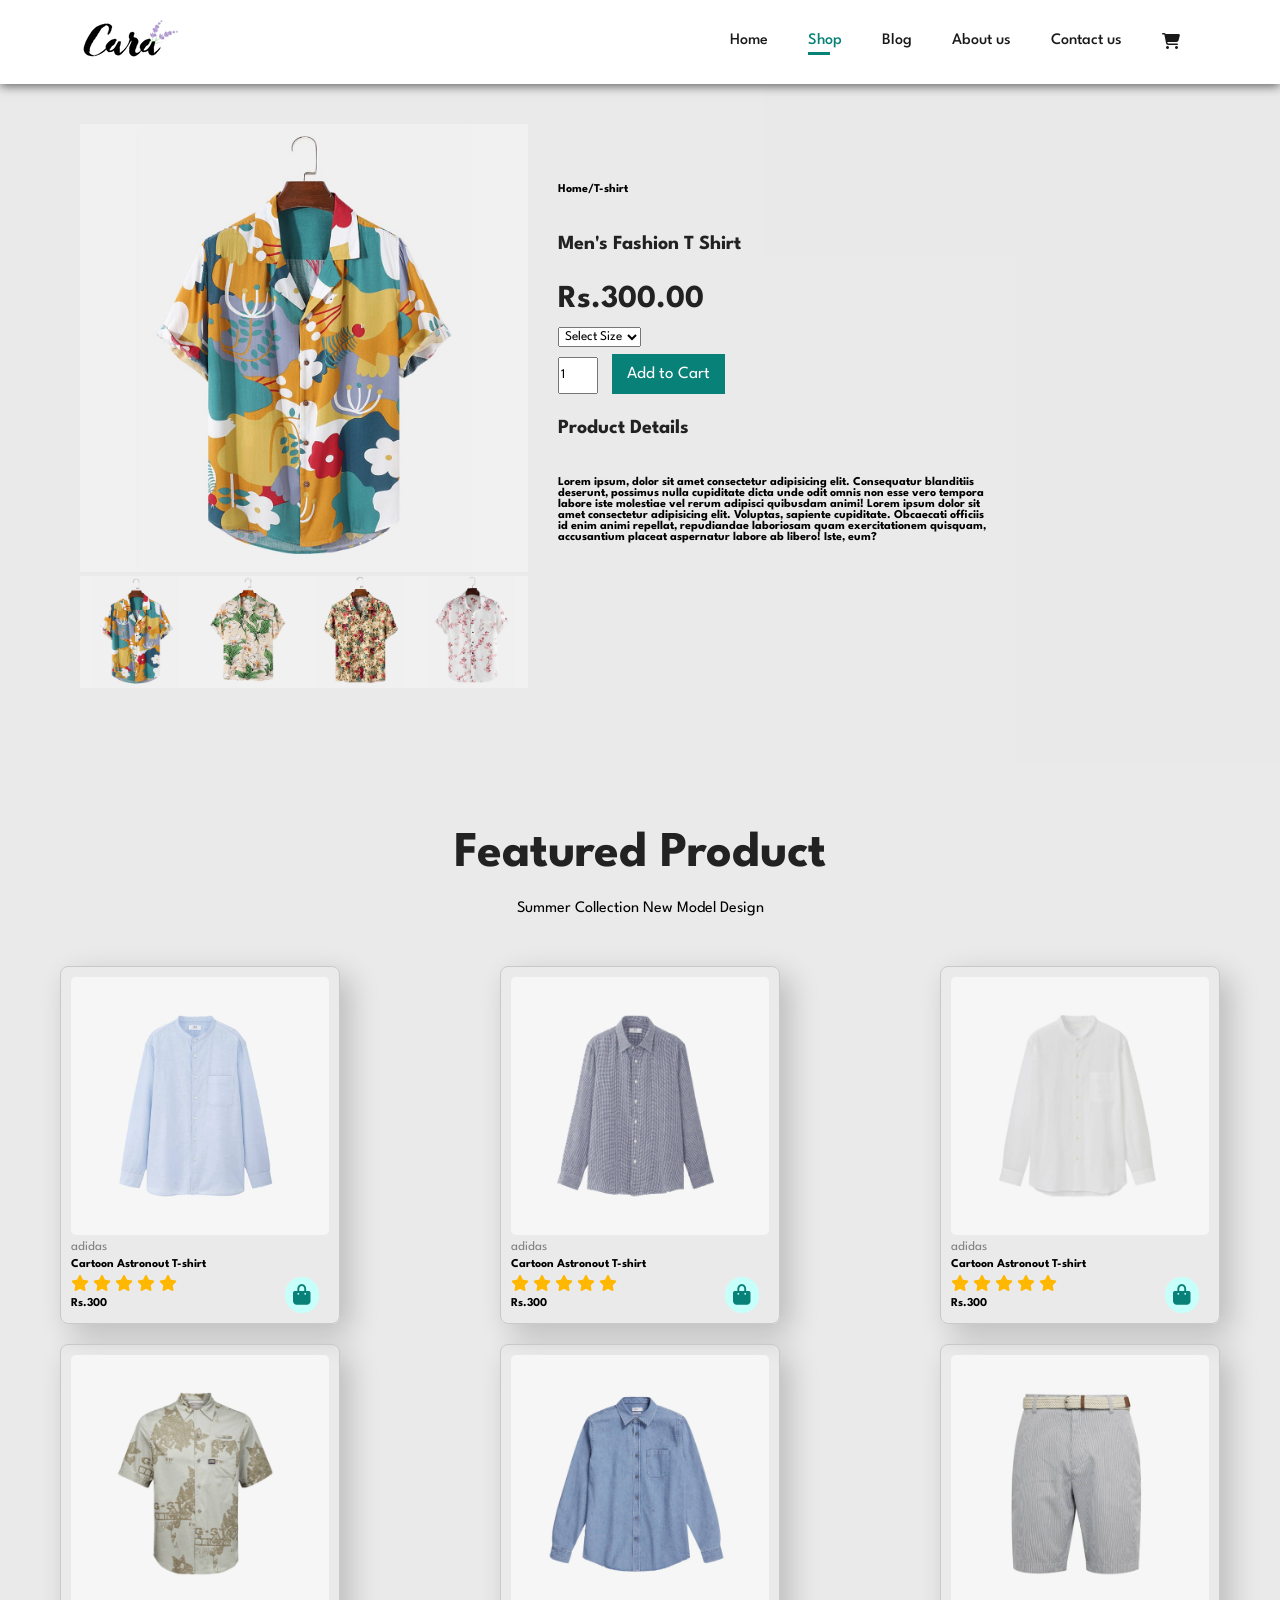
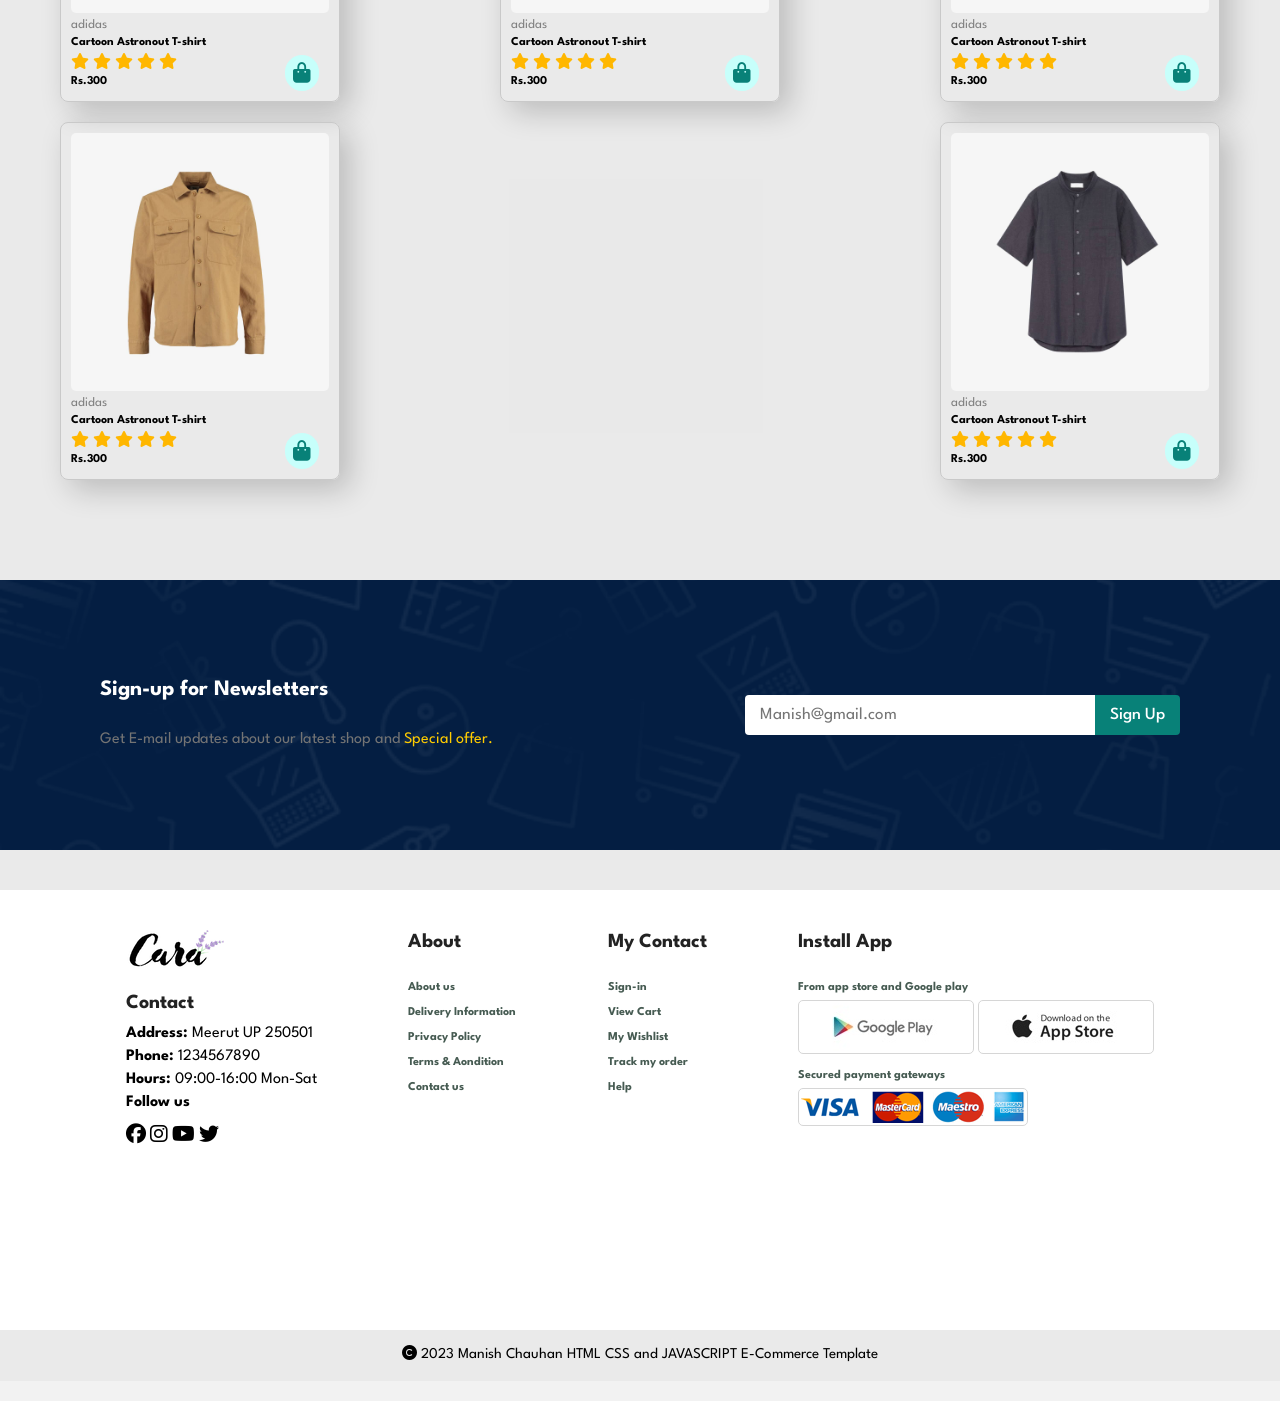
<file: E-commerce/sproduct.html>
<!DOCTYPE html>
<html lang="en">
  <head>
    <meta charset="UTF-8" />
    <meta http-equiv="X-UA-Compatible" content="IE=edge" />
    <meta name="viewport" content="width=device-width, initial-scale=1.0" />
    <title>Buy now</title>
    <link
      rel="stylesheet"
      href="https://pro.fontawesome.com/releases/v5.10.0/css/all.css"
    />

    <link rel="stylesheet" href="style.css" />
    <link
      rel="stylesheet"
      href="https://cdnjs.cloudflare.com/ajax/libs/font-awesome/6.2.1/css/all.min.css"
      integrity="sha512-MV7K8+y+gLIBoVD59lQIYicR65iaqukzvf/nwasF0nqhPay5w/9lJmVM2hMDcnK1OnMGCdVK+iQrJ7lzPJQd1w=="
      crossorigin="anonymous"
      referrerpolicy="no-referrer"
    />
  </head>

  <body>
    <!-- -----------HEADER----START---------- -->
    <section id="header">
      <a href=""><img src="./img/logo.png" alt="logp" /></a>
      <ul id="navbar">
        <li><a href="index.html">Home</a></li>
        <li><a class="active" href="shop.html">Shop</a></li>
        <li><a href="blog.html">Blog</a></li>
        <li><a href="about.html">About us</a></li>
        <li><a href="contact.html">Contact us</a></li>

        <li>
          <a href="cart.html" id="nav-cart"
            ><i class="fa-solid fa-cart-shopping"></i
          ></a>
        </li>
        <i class="fa-solid fa-xmark" id="close"></i>
      </ul>
      <div class="mobile">
        <a href="cart.html"><i class="fa-solid fa-cart-shopping"></i></a>
        <i class="fa-solid fa-bars" id="bar"></i>
      </div>
    </section>
    <!-- -----------HEADER----EXIT---------- -->
    <!-- -----------HOME--START------ -->
    <section id="product-container" class="section-p1">
      <div class="img-container">
        <div class="main-img">
          <img src="img/products/f1.jpg" width="100%" id="mainimg" alt="" />
        </div>
        <div class="slide-img">
          <div class="small-img">
            <img src="img/products/f1.jpg" width="100%" class="slideimg" onclick="changeimg('img/products/f1.jpg')" alt="" />
          </div>
          <div class="small-img">
            <img src="img/products/f2.jpg" width="100%" class="slideimg" onclick="changeimg('img/products/f2.jpg')" alt="" />
          </div>
          <div class="small-img">
            <img src="img/products/f3.jpg" width="100%" class="slideimg" onclick="changeimg('img/products/f3.jpg')" alt="" />
          </div>
          <div class="small-img">
            <img src="img/products/f4.jpg" width="100%" class="slideimg" onclick="changeimg('img/products/f4.jpg')" alt="" />
          </div>
        </div>
      </div>
      <div class="dec-container">
        <h6>Home/T-shirt</h6>
        <h4>Men's Fashion T Shirt</h4>
        <h2>Rs.300.00</h2>
        <select id="select">
          <option>Select Size</option>
          <option>XXL</option>
          <option>XL</option>
          <option>L</option>
          <option>M</option>
          <option>S</option>
        </select>
        <div class="btn-container">
          <input type="Number" value="1" />
          <button>Add to Cart</button>
        </div>
        <h4>Product Details</h4>
        <h6>
          Lorem ipsum, dolor sit amet consectetur adipisicing elit. Consequatur
          blanditiis deserunt, possimus nulla cupiditate dicta unde odit omnis
          non esse vero tempora labore iste molestiae vel rerum adipisci
          quibusdam animi! Lorem ipsum dolor sit amet consectetur adipisicing
          elit. Voluptas, sapiente cupiditate. Obcaecati officiis id enim animi
          repellat, repudiandae laboriosam quam exercitationem quisquam,
          accusantium placeat aspernatur labore ab libero! Iste, eum?
        </h6>
      </div>
    </section>
    <!-- -----------HOME--EXIT------ -->
    <section id="features-product" class="section-m1">
      <h1>Featured Product</h1>
      <p>Summer Collection New Model Design</p>
      <div class="pro-container">
        <div class="pro">
          <img src="./img/products/n1.jpg" alt="Product-image" />
          <div class="dec">
            <span>adidas</span>
            <h6>Cartoon Astronout T-shirt</h6>
            <div class="rating">
              <i class="fa-solid fa-star"></i>
              <i class="fa-solid fa-star"></i>
              <i class="fa-solid fa-star"></i>
              <i class="fa-solid fa-star"></i>
              <i class="fa-solid fa-star"></i>
            </div>
            <h6>Rs.300</h6>
          </div>
          <i class="fa-sharp fa-solid fa-bag-shopping cart"></i>
        </div>
        <div class="pro">
          <img src="./img/products/n2.jpg" alt="Product-image" />
          <div class="dec">
            <span>adidas</span>
            <h6>Cartoon Astronout T-shirt</h6>
            <div class="rating">
              <i class="fa-solid fa-star"></i>
              <i class="fa-solid fa-star"></i>
              <i class="fa-solid fa-star"></i>
              <i class="fa-solid fa-star"></i>
              <i class="fa-solid fa-star"></i>
            </div>
            <h6>Rs.300</h6>
          </div>
          <i class="fa-sharp fa-solid fa-bag-shopping cart"></i>
        </div>
        <div class="pro">
          <img src="./img/products/n3.jpg" alt="Product-image" />
          <div class="dec">
            <span>adidas</span>
            <h6>Cartoon Astronout T-shirt</h6>
            <div class="rating">
              <i class="fa-solid fa-star"></i>
              <i class="fa-solid fa-star"></i>
              <i class="fa-solid fa-star"></i>
              <i class="fa-solid fa-star"></i>
              <i class="fa-solid fa-star"></i>
            </div>
            <h6>Rs.300</h6>
          </div>
          <i class="fa-sharp fa-solid fa-bag-shopping cart"></i>
        </div>
        <div class="pro">
          <img src="./img/products/n4.jpg" alt="Product-image" />
          <div class="dec">
            <span>adidas</span>
            <h6>Cartoon Astronout T-shirt</h6>
            <div class="rating">
              <i class="fa-solid fa-star"></i>
              <i class="fa-solid fa-star"></i>
              <i class="fa-solid fa-star"></i>
              <i class="fa-solid fa-star"></i>
              <i class="fa-solid fa-star"></i>
            </div>
            <h6>Rs.300</h6>
          </div>
          <i class="fa-sharp fa-solid fa-bag-shopping cart"></i>
        </div>
        <div class="pro">
          <img src="./img/products/n5.jpg" alt="Product-image" />
          <div class="dec">
            <span>adidas</span>
            <h6>Cartoon Astronout T-shirt</h6>
            <div class="rating">
              <i class="fa-solid fa-star"></i>
              <i class="fa-solid fa-star"></i>
              <i class="fa-solid fa-star"></i>
              <i class="fa-solid fa-star"></i>
              <i class="fa-solid fa-star"></i>
            </div>
            <h6>Rs.300</h6>
          </div>
          <i class="fa-sharp fa-solid fa-bag-shopping cart"></i>
        </div>
        <div class="pro">
          <img src="./img/products/n6.jpg" alt="Product-image" />
          <div class="dec">
            <span>adidas</span>
            <h6>Cartoon Astronout T-shirt</h6>
            <div class="rating">
              <i class="fa-solid fa-star"></i>
              <i class="fa-solid fa-star"></i>
              <i class="fa-solid fa-star"></i>
              <i class="fa-solid fa-star"></i>
              <i class="fa-solid fa-star"></i>
            </div>
            <h6>Rs.300</h6>
          </div>
          <i class="fa-sharp fa-solid fa-bag-shopping cart"></i>
        </div>
        <div class="pro">
          <img src="./img/products/n7.jpg" alt="Product-image" />
          <div class="dec">
            <span>adidas</span>
            <h6>Cartoon Astronout T-shirt</h6>
            <div class="rating">
              <i class="fa-solid fa-star"></i>
              <i class="fa-solid fa-star"></i>
              <i class="fa-solid fa-star"></i>
              <i class="fa-solid fa-star"></i>
              <i class="fa-solid fa-star"></i>
            </div>
            <h6>Rs.300</h6>
          </div>
          <i class="fa-sharp fa-solid fa-bag-shopping cart"></i>
        </div>
        <div class="pro">
          <img src="./img/products/n8.jpg" alt="Product-image" />
          <div class="dec">
            <span>adidas</span>
            <h6>Cartoon Astronout T-shirt</h6>
            <div class="rating">
              <i class="fa-solid fa-star"></i>
              <i class="fa-solid fa-star"></i>
              <i class="fa-solid fa-star"></i>
              <i class="fa-solid fa-star"></i>
              <i class="fa-solid fa-star"></i>
            </div>
            <h6>Rs.300</h6>
          </div>
          <i class="fa-sharp fa-solid fa-bag-shopping cart"></i>
        </div>
      </div>
    </section>

    <!-- -----------NEW-SLETTERS------START--------- -->
    <div id="newsletters" class="section-m1">
      <div class="sec-1">
        <h2>Sign-up for Newsletters</h2>
        <p>
          Get E-mail updates about our latest shop and
          <span>Special offer.</span>
        </p>
      </div>
      <div class="sec-2">
        <input type="email" placeholder="Manish@gmail.com" /><button>
          Sign Up
        </button>
      </div>
    </div>
    <!-- -----------NEW-SLETTERS------EXIT--------- -->

    <!-- ----------FOOTER-START-------- -->
    <section id="Footer" class="section-p1">
      <div class="footer-box footer-box1">
        <img src="./img/logo.png" alt="logo" />
        <h4>Contact</h4>
        <p><strong>Address:</strong> Meerut UP 250501</p>
        <p><strong>Phone:</strong> 1234567890</p>
        <p><strong>Hours:</strong> 09:00-16:00 Mon-Sat</p>
        <p><strong>Follow us</strong></p>
        <a href="#"><i class="fa-brands fa-facebook"></i></a>
        <a href="#"><i class="fa-brands fa-instagram"></i></a>
        <a href="#"><i class="fa-brands fa-youtube"></i></a>
        <a href="#"><i class="fa-brands fa-twitter"></i></a>
      </div>
      <div class="footer-box footer-box2">
        <h4>About</h4>
        <h6>About us</h6>
        <h6>Delivery Information</h6>
        <h6>Privacy Policy</h6>
        <h6>Terms & Aondition</h6>
        <h6>Contact us</h6>
      </div>
      <div class="footer-box footer-box3">
        <h4>My Contact</h4>
        <h6>Sign-in</h6>
        <h6>View Cart</h6>
        <h6>My Wishlist</h6>
        <h6>Track my order</h6>
        <h6>Help</h6>
      </div>
      <div class="footer-box footer-box4">
        <h4>Install App</h4>
        <h6>From app store and Google play</h6>
        <div class="app-img">
          <img src="./img/pay/play.jpg" alt="Google-play" />
          <img src="./img/pay/app.jpg" alt="Google-play" />
        </div>
        <h6>Secured payment gateways</h6>
        <img src="./img/pay/pay.png" alt="pay" />
      </div>
    </section>
    <footer>
      <p>
        <i class="fa-sharp fa-solid fa-copyright"></i> 2023 Manish Chauhan HTML
        CSS and JAVASCRIPT E-Commerce Template
      </p>
    </footer>

    <script>
      // / ---------single----product------page----

      var mainimg = document.querySelector("#mainimg");

      var slideimg = document.querySelector(".small-img");

      function changeimg(em){
        mainimg.src = em
      }
        
    </script>
    <!-- ----------FOOTER-EXIT-------- -->
    <script src="script.js"></script>
  </body>
</html>
</file>
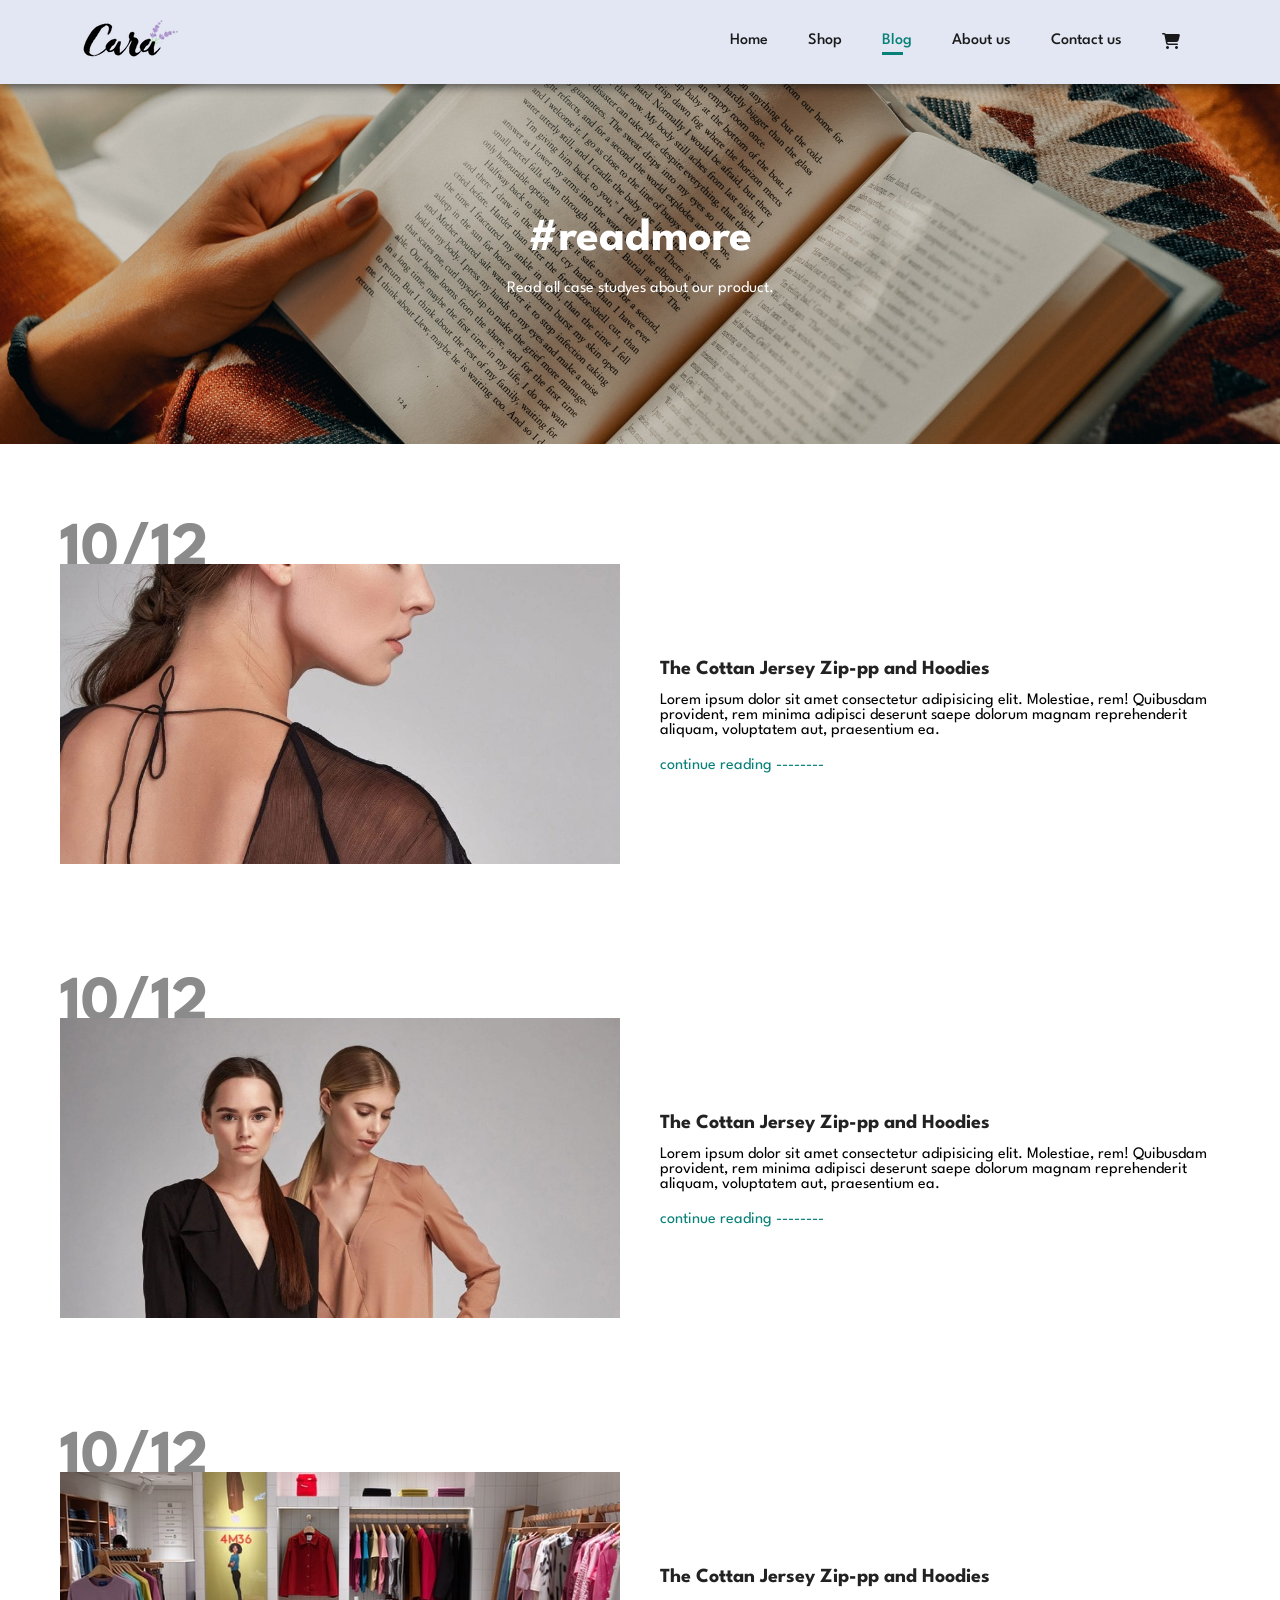
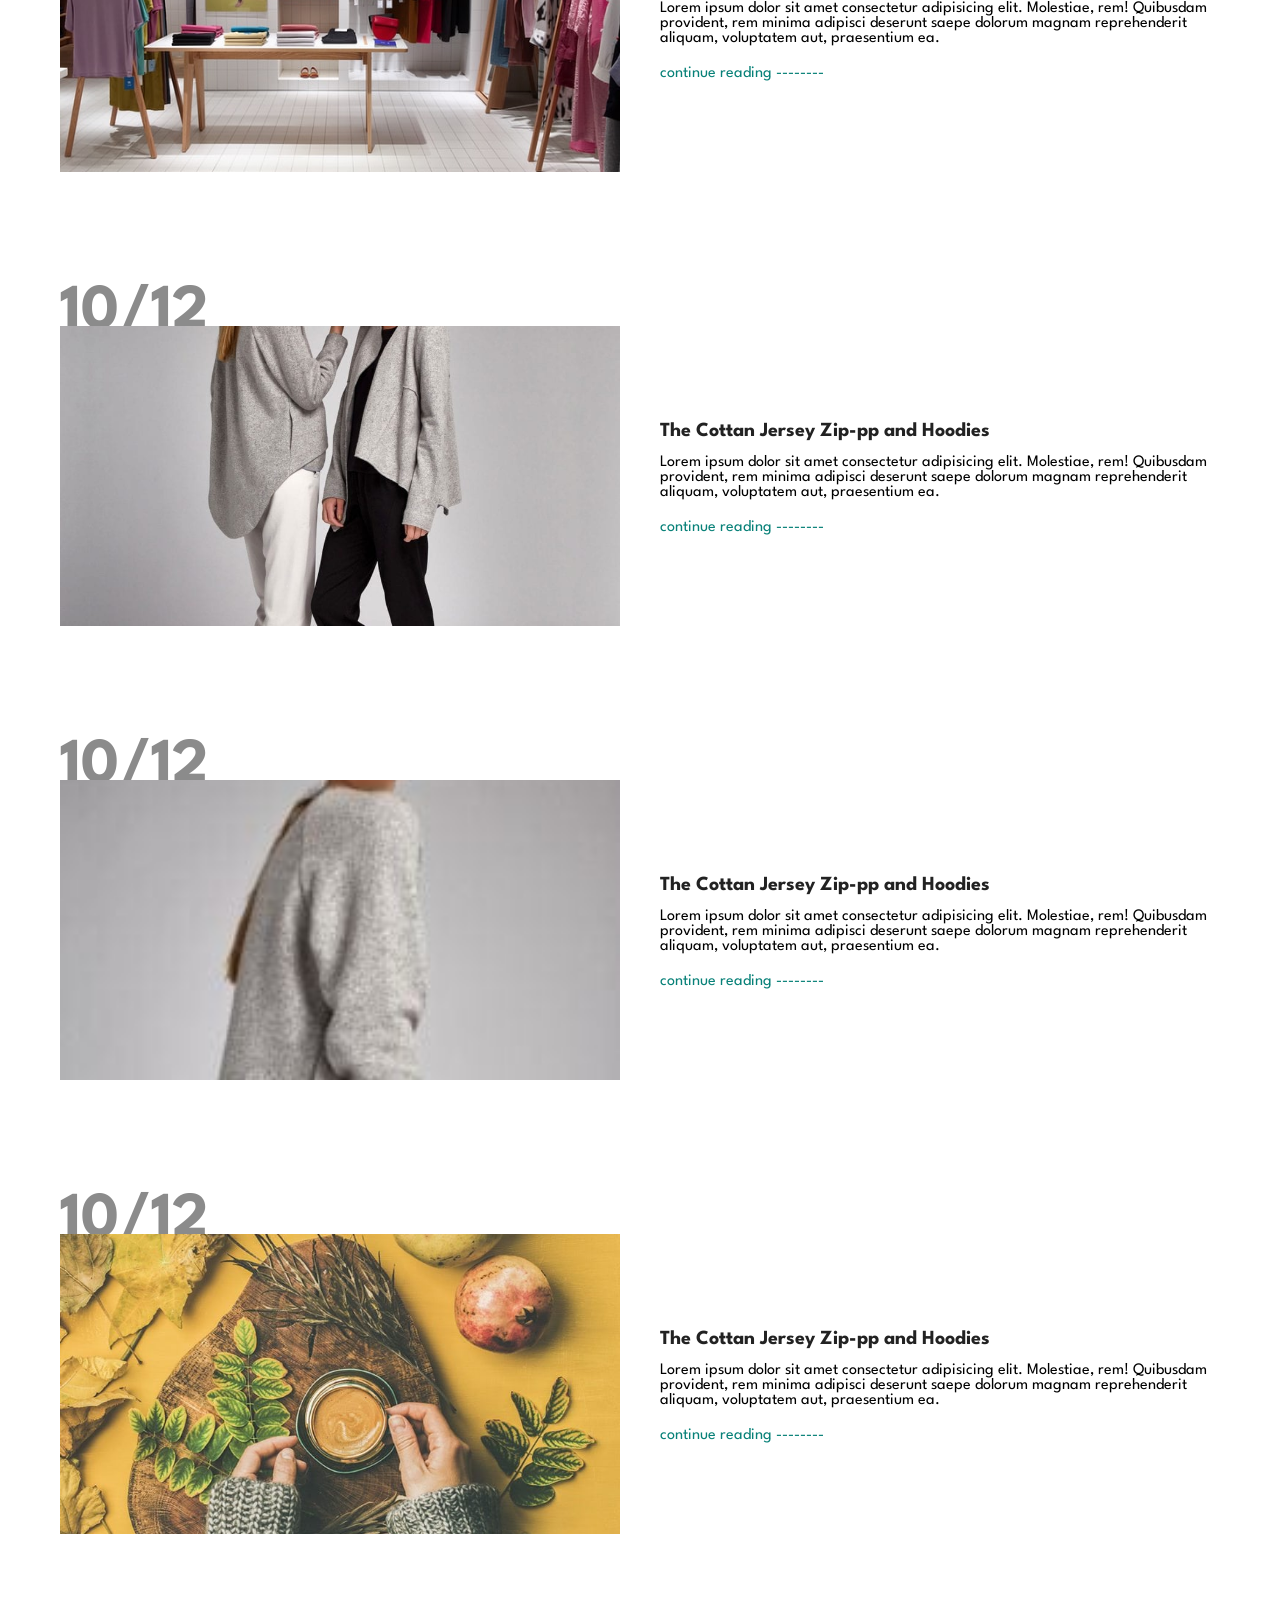
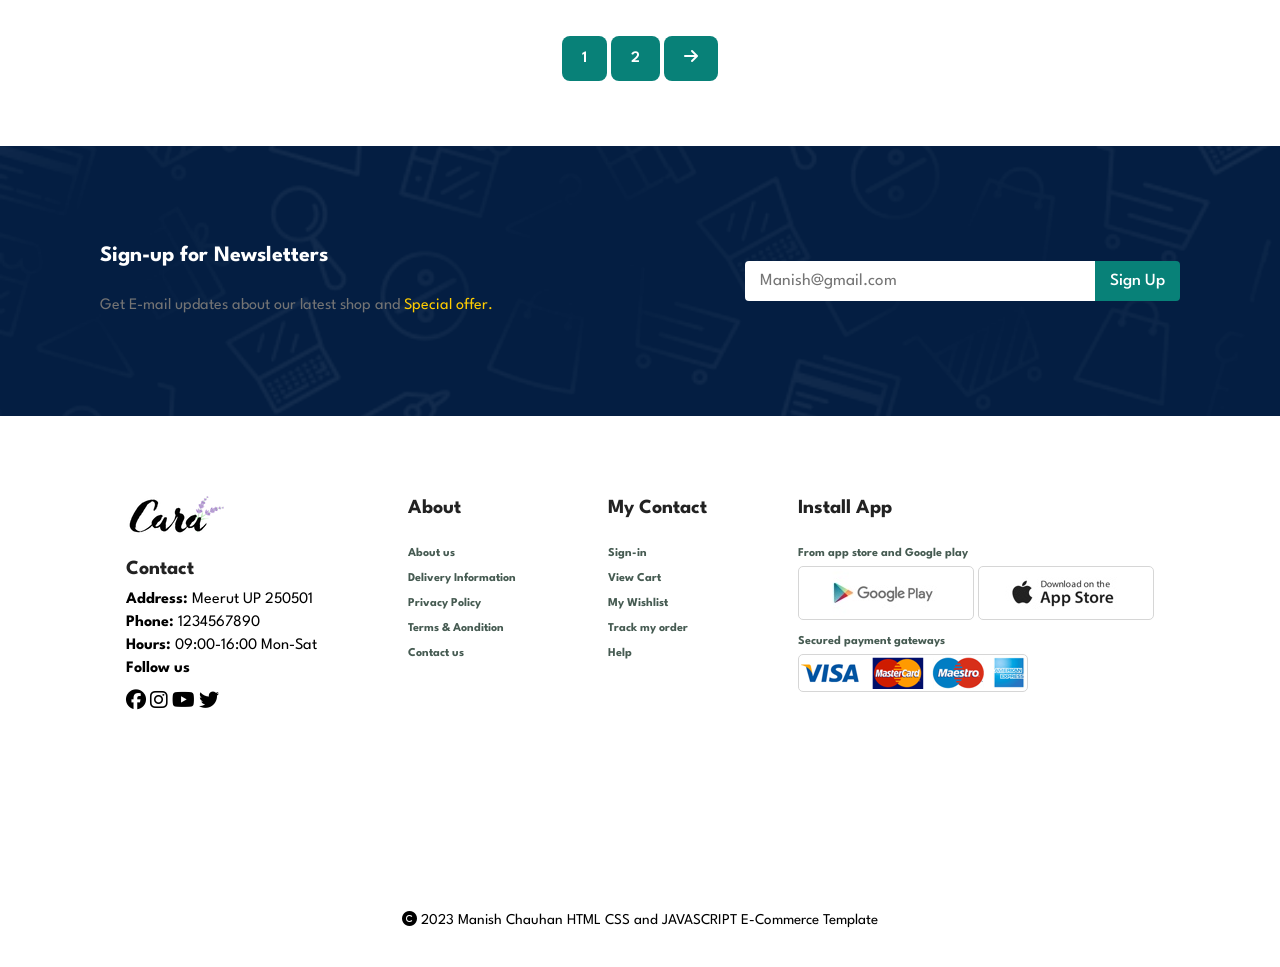
<file: E-commerse  website/e-Commersce/E-commerce/blog.html>
<!DOCTYPE html>
<html lang="en">

    <head>
        <meta charset="UTF-8">
        <meta http-equiv="X-UA-Compatible" content="IE=edge">
        <meta name="viewport" content="width=device-width, initial-scale=1.0">
        <title>Blog</title>
        <link rel="stylesheet" href="https://pro.fontawesome.com/releases/v5.10.0/css/all.css" />
        <link
        rel="stylesheet"
        href="https://cdnjs.cloudflare.com/ajax/libs/font-awesome/6.2.1/css/all.min.css"
        integrity="sha512-MV7K8+y+gLIBoVD59lQIYicR65iaqukzvf/nwasF0nqhPay5w/9lJmVM2hMDcnK1OnMGCdVK+iQrJ7lzPJQd1w=="
        crossorigin="anonymous"
        referrerpolicy="no-referrer"
      />
        <link rel="stylesheet" href="style.css">
    </head>

    <body>
        <!-- -----------HEADER----START---------- -->
    <section id="header">
        <a href=""><img src="./img/logo.png" alt="logp" /></a>
        <ul id="navbar">
          <li><a  href="index.html">Home</a></li>
          <li><a href="shop.html">Shop</a></li>
          <li><a class="active" href="blog.html">Blog</a></li>
          <li><a href="about.html">About us</a></li>
          <li><a href="contact.html">Contact us</a></li>
  
          <li>
            <a href="cart.html" id="nav-cart"><i class="fa-solid fa-cart-shopping"></i></a>
          </li>
          <i class="fa-solid fa-xmark" id="close"></i>
        </ul>
        <div class="mobile">
          <a href="cart.html"><i class="fa-solid fa-cart-shopping"></i></a>
          <i class="fa-solid fa-bars" id="bar"></i>
        </div>
      </section>
      <!-- -----------HEADER----EXIT---------- -->
      <!-- -----------HOME--START------ -->
 <section id="home-blog">
    
    <h2>#readmore</h2>
    
    <p>Read all case studyes about our product.</p>
   
  </section>
  <!-- -----HOME-EXIT------------ -->
  <!-- ---------BLOG----START------------------ -->
  <section id="blog-container" class="section-m1">
    <div class="blog-img">
        <img src="img/blog/b1.jpg" width="100%" alt="">
    </div>
    <div class="blog-text">
        <h4>The Cottan Jersey Zip-pp and Hoodies</h4>
        <p>Lorem ipsum dolor sit amet consectetur adipisicing elit. Molestiae, rem! Quibusdam provident, rem minima adipisci deserunt saepe dolorum magnam reprehenderit aliquam, voluptatem aut, praesentium ea.</p>
        <a href="#">continue reading --------</a>
    </div>
    <h1>10/12</h1>
  </section>
  <section id="blog-container" class="section-m1">
    <div class="blog-img">
        <img src="img/blog/b2.jpg" width="100%" alt="">
    </div>
    <div class="blog-text">
        <h4>The Cottan Jersey Zip-pp and Hoodies</h4>
        <p>Lorem ipsum dolor sit amet consectetur adipisicing elit. Molestiae, rem! Quibusdam provident, rem minima adipisci deserunt saepe dolorum magnam reprehenderit aliquam, voluptatem aut, praesentium ea.</p>
        <a href="#">continue reading --------</a>
    </div>
    <h1>10/12</h1>
  </section>
  <section id="blog-container" class="section-m1">
    <div class="blog-img">
        <img src="img/blog/b3.jpg" width="100%" alt="">
    </div>
    <div class="blog-text">
        <h4>The Cottan Jersey Zip-pp and Hoodies</h4>
        <p>Lorem ipsum dolor sit amet consectetur adipisicing elit. Molestiae, rem! Quibusdam provident, rem minima adipisci deserunt saepe dolorum magnam reprehenderit aliquam, voluptatem aut, praesentium ea.</p>
        <a href="#">continue reading --------</a>
    </div>
    <h1>10/12</h1>
  </section>
  <section id="blog-container" class="section-m1">
    <div class="blog-img">
        <img src="img/blog/b4.jpg" width="100%" alt="">
    </div>
    <div class="blog-text">
        <h4>The Cottan Jersey Zip-pp and Hoodies</h4>
        <p>Lorem ipsum dolor sit amet consectetur adipisicing elit. Molestiae, rem! Quibusdam provident, rem minima adipisci deserunt saepe dolorum magnam reprehenderit aliquam, voluptatem aut, praesentium ea.</p>
        <a href="#">continue reading --------</a>
    </div>
    <h1>10/12</h1>
  </section>
  <section id="blog-container" class="section-m1">
    <div class="blog-img">
        <img src="img/blog/b5.jpg" width="100%" alt="">
    </div>
    <div class="blog-text">
        <h4>The Cottan Jersey Zip-pp and Hoodies</h4>
        <p>Lorem ipsum dolor sit amet consectetur adipisicing elit. Molestiae, rem! Quibusdam provident, rem minima adipisci deserunt saepe dolorum magnam reprehenderit aliquam, voluptatem aut, praesentium ea.</p>
        <a href="#">continue reading --------</a>
    </div>
    <h1>10/12</h1>
  </section>
  <section id="blog-container" class="section-m1">
    <div class="blog-img">
        <img src="img/blog/b6.jpg" width="100%" alt="">
    </div>
    <div class="blog-text">
        <h4>The Cottan Jersey Zip-pp and Hoodies</h4>
        <p>Lorem ipsum dolor sit amet consectetur adipisicing elit. Molestiae, rem! Quibusdam provident, rem minima adipisci deserunt saepe dolorum magnam reprehenderit aliquam, voluptatem aut, praesentium ea.</p>
        <a href="#">continue reading --------</a>
    </div>
    <h1>10/12</h1>
  </section>
  <!-- ---------BLOG----EXIT------------------ -->
      <!-- ---------PAGINATION---START---------- -->
  <section id="pagination" class="section-p1">
    <div class="pages">
        <a href="#">1</a>
        <a href="#">2</a>
        <a href="#"><i class="fa-solid fa-arrow-right"></i></a>
    </div>
  </section>
  <!-- ---------PAGINATION---exit---------- -->
  <!-- -----------NEW-SLETTERS------START--------- -->
  <div id="newsletters" class="section-m1">
    <div class="sec-1">
      <h2>Sign-up for Newsletters</h2>
      <p>
        Get E-mail updates about our latest shop and
        <span>Special offer.</span>
      </p>
    </div>
    <div class="sec-2">
      <input type="email" placeholder="Manish@gmail.com" /><button>
        Sign Up
      </button>
    </div>
  </div>
  <!-- -----------NEW-SLETTERS------EXIT--------- -->
  <!-- ----------FOOTER-START-------- -->
  <section id="Footer" class="section-p1">
    <div class="footer-box footer-box1">
      <img src="./img/logo.png" alt="logo" />
      <h4>Contact</h4>
      <p><strong>Address:</strong> Meerut UP 250501</p>
      <p><strong>Phone:</strong> 1234567890</p>
      <p><strong>Hours:</strong> 09:00-16:00 Mon-Sat</p>
      <p><strong>Follow us</strong></p>
      <a href="#"><i class="fa-brands fa-facebook"></i></a>
      <a href="#"><i class="fa-brands fa-instagram"></i></a>
      <a href="#"><i class="fa-brands fa-youtube"></i></a>
      <a href="#"><i class="fa-brands fa-twitter"></i></a>
    </div>
    <div class="footer-box footer-box2">
      <h4>About</h4>
      <h6>About us</h6>
      <h6>Delivery Information</h6>
      <h6>Privacy Policy</h6>
      <h6>Terms & Aondition</h6>
      <h6>Contact us</h6>
    </div>
    <div class="footer-box footer-box3">
      <h4>My Contact</h4>
      <h6>Sign-in</h6>
      <h6>View Cart</h6>
      <h6>My Wishlist</h6>
      <h6>Track my order</h6>
      <h6>Help</h6>
    </div>
    <div class="footer-box footer-box4">
      <h4>Install App</h4>
      <h6>From app store and Google play</h6>
      <div class="app-img">
        <img src="./img/pay/play.jpg" alt="Google-play" />
        <img src="./img/pay/app.jpg" alt="Google-play" />
      </div>
      <h6>Secured payment gateways</h6>
      <img src="./img/pay/pay.png" alt="pay" />
    </div>
  </section>
  <footer>
    <p>
      <i class="fa-sharp fa-solid fa-copyright"></i> 2023 Manish Chauhan HTML
      CSS and JAVASCRIPT E-Commerce Template
    </p>
  </footer>
  <!-- ----------FOOTER-EXIT-------- -->

        <script src="script.js"></script>
    </body>

</html>
</file>
<file: E-commerse  website/e-Commersce/E-commerce/style.css>
@import url("https://fonts.googleapis.com/css2?family=Spartan:wght@100;200;300;400;500;600;700;800;900&display=swap");
* {
  margin: 0;
  padding: 0;
  box-sizing: border-box;
  font-family: "Spartan", sans-serif;
}

html {
  scroll-behavior: smooth;
}

/* Global Styles */

h1 {
  font-size: 50px;
  line-height: 64px;
  color: #222;
}

h2 {
  font-size: 46px;
  line-height: 54px;
  color: #222;
}

h4 {
  font-size: 20px;
  color: #222;
}

h6 {
  font-weight: 700;
  font-size: 12px;
}

p {
  font-size: 16px;
  color: #000000;
  margin: 15px 0 20px 0;
}

.section-p1 {
  padding: 40px 80px;
}
button.normal {
  background-color: #fff;
  color: black;
  padding: 30px 25px;
  border-radius: 8px;
  border: none;
  cursor: pointer;
  font-size: 18px;
  font-weight: 500;
  transition: 0.3s ease;
}

.section-m1 {
  margin: 40px 0;
}

body {
  width: 100%;
}

/* <!-- -----------HEADER----START---------- --> */

#header {
  display: flex;
  align-items: center;
  justify-content: space-between;
  padding: 20px 80px;
  background-color: #e3e6f3;
  box-shadow: 0px 2px 10px rgba(0, 0, 0, 0.6);
  position: sticky;
  top: 0;
  left: 0%;
  z-index: 999;
}
#header .mobile {
  display: none;
}
#header ul {
  display: flex;
  position: relative;
}

#close {
  position: absolute;
  top: 40px;
  right: 60px;
  z-index: 11111;
  font-size: 25px;
  color: #1a1a1a;
  display: none;
}

#header ul li {
  list-style: none;
  padding: 0px 20px;
  position: relative;
}

#header ul li a {
  text-decoration: none;
  color: #1a1a1a;
  transition: 0.5s ease;
  font-weight: 500;
}
#header ul li a:hover,
#header ul li a.active {
  color: #088178;
}
#header li a.active::after,
#header li a:hover::after {
  content: "";
  position: absolute;
  bottom: -4px;
  left: 20px;
  width: 30%;
  height: 3px;
  background-color: #088178;
}

/* <!-- -----------HEADER----EXIT---------- --> */

/* <!-- -----------HOME--START------ -->*/
#home {
  background-image: url(./img/hero4.png);
  height: 90vh;
  width: 100%;
  background-position: top 25% right 0;
  background-size: cover;
  padding: 0px 80px;
  display: flex;
  align-items: flex-start;
  justify-content: center;
  flex-direction: column;
}

#home h4 {
  color: #1a1a1a;
  padding-bottom: 10px;
}
#home h2 {
  color: #1a1a1a;
}
#home h1 {
  color: #088178;
}

#home button {
  background-image: url(./img/button.png);
  background-color: transparent;
  border: none;
  padding: 14px 88px 14px 65px;
  font-size: 18px;
  font-weight: 700;
  cursor: pointer;
  background-repeat: no-repeat;
}

/*<!-- -----------HOME--EXIT------ --> */

/* -------FEATURE-----START------- */
#feature {
  display: flex;
  justify-content: space-around;
  align-items: center;
  flex-wrap: wrap;
}
.fe-box {
  padding: 25px 15px;
  border: 1px solid gray;
  width: 180px;
  display: flex;
  justify-content: center;
  align-items: center;
  flex-direction: column;
  box-shadow: 0px 0px 20px rgba(0, 0, 0, 0.3);
  border-radius: 5px;
}
.fe-box img {
  width: 100%;
  margin-bottom: 10px;
}
.fe-box:hover {
  box-shadow: 0px 0px 40px rgba(0, 0, 0, 0.3);
}

.fe-box h6 {
  background-color: #fddde4;
  color: #088178;
  padding: 5px 8px;
  margin-top: 10px;
  cursor: pointer;
}

.fe-two h6 {
  background-color: rgb(187, 255, 250);
}
.fe-three h6 {
  background-color: rgb(213, 255, 198);
}
.fe-five h6 {
  background-color: rgb(255, 200, 200);
}
.fe-four h6 {
  background-color: rgb(248, 255, 189);
}
.fe-six h6 {
  background-color: rgb(255, 197, 243);
}
/* -------FEATURE-----EXIT------- */

/* --------------features-product-START-------- */

#features-product {
  padding: 50px;
  text-align: center;
}

.pro-container {
  display: flex;
  align-items: center;
  justify-content: space-between;
  flex-wrap: wrap;
  padding-top: 20px;
}

.pro {
  width: 280px;
  padding: 10px;
  box-shadow: 10px 10px 30px rgba(0, 0, 0, 0.2);
  border-radius: 8px;
  position: relative;
  cursor: pointer;
  border: 1px solid rgb(201, 201, 201);
  margin-bottom: 30px;
}
.pro:hover {
  box-shadow: 10px 10px 30px rgba(0, 0, 0, 0.4);
}
.pro img {
  width: 100%;
  border-radius: 5px;
}

.dec {
  text-align: start;
}
.dec span {
  color: gray;
  font-size: 13px;
}
.dec h6 {
  padding: 5px 0px;
}
.dec i {
  color: rgb(255, 183, 0);
}
.pro .cart {
  position: absolute;
  bottom: 10px;
  right: 20px;
  font-size: 20px;
  color: #088178;
  cursor: pointer;
  background-color: #c7fffb;
  padding: 8px;
  border-radius: 50px;
}

/* --------------features-product-EXIT-------- */

/* ------------banner-1--START-------- */
#banner {
  background-image: url(./img/banner/b2.jpg);
  background-position: center;
  background-size: cover;
  width: 100%;
  height: 40vh;
  display: flex;
  align-items: center;
  justify-content: center;
  flex-direction: column;
}

#banner h4 {
  color: #fff;
}
#banner h1 {
  color: #fff;
  padding: 20px 0px;
}
#banner span {
  color: red;
}

#banner .normal:hover {
  background-color: #088178;
  color: #fff;
}
/* ------------banner-1--Exit-------- */

/* ------------banner-2--Exit-------- */

/* ----------ROW--1--------- */
.row1 {
  width: 100%;
  padding: 20px 40px;
  display: flex;
  align-items: center;
  justify-content: space-around;
  flex-wrap: wrap;
}
#rowonecol {
  width: 580px;
  height: 50vh;
  margin-bottom: 20px;
  padding: 20px 20px;
  display: flex;
  align-items: flex-start;
  justify-content: center;
  flex-direction: column;
}
.row1 .col1 {
  background-image: url(./img/banner/b17.jpg);
  background-position: center;
  background-size: cover;
}
.row1 .col2 {
  background-image: url(./img/banner/b4.jpg);
  background-position: center;
  background-size: cover;
}

.banner-second h2 {
  color: #fff;
  margin-bottom: 10px;
}
.banner-second h6 {
  color: #fff;
  margin-bottom: 10px;
}
.banner-second h4 {
  color: #fff;
  margin-bottom: 10px;
}

.col1 .mid1 {
  background-color: transparent;
  color: rgb(255, 255, 255);
  padding: 10px 12px;
  border-radius: 8px;
  border: none;
  cursor: pointer;
  font-size: 18px;
  font-weight: 500;
  transition: 0.3s ease;
  border: 1px solid #fff;
}
#rowonecol:hover .mid {
  background-color: #088178;
  color: black;
}
.col2 .mid {
  background-color: transparent;
  color: rgb(255, 255, 255);
  padding: 10px 12px;
  border-radius: 8px;
  border: 1px solid white;
  cursor: pointer;
  font-size: 18px;
  font-weight: 500;
  transition: 0.3s ease;
}

/* ----------ROW--2--------- */
.row2 {
  display: flex;
  padding: 20px 50px;
  justify-content: space-around;
  align-self: center;
  flex-wrap: wrap;
  width: 100%;
}
.box {
  width: 380px;
  height: 30vh;
  margin-bottom: 20px;
  padding: 20px 20px;
  display: flex;
  align-items: flex-start;
  justify-content: center;
  flex-direction: column;
}
.box1 {
  background-image: url(./img/banner/b7.jpg);
  background-position: center;
  background-size: cover;
}
.box2 {
  background-image: url(./img/banner/b18.jpg);
  background-position: center;
  background-size: cover;
}
.box3 {
  background-image: url(./img/banner/b10.jpg);
  background-position: center;
  background-size: cover;
}
.box h2 {
  color: #fff;
  font-weight: 900;
}
.box h6 {
  color: red;
  font-weight: 800;
}
.box:hover {
  box-shadow: 0px 0px 60px rgba(0, 0, 0, 0.2);
}
/* ------------banner-2--Exit-------- */

/* ----------------newsletters---START------- */
#newsletters {
  width: 100%;
  height: 30vh;
  display: flex;
  align-items: center;
  justify-content: space-between;
  padding: 100px;
  background-image: url(./img/banner/b14.png);
  background-repeat: no-repeat;
  background-position: 20% 30%;
  background-size: cover;
  background-color: #041e42;
}

#newsletters .sec-1 h2 {
  color: #fff;
  font-size: 22px;
}
#newsletters .sec-1 p {
  color: rgb(116, 116, 116);
}
#newsletters .sec-1 p span {
  color: rgb(255, 204, 0);
}
.sec-2 input,
button {
  font-size: 17px;
  padding: 10px 15px;
  border: none;
  outline: none;
  height: 40px;
}
.sec-2 input {
  border-radius: 4px 0px 0px 4px;
  width: 350px;
}
.sec-2 button {
  background-color: #088178;
  color: rgb(255, 255, 255);
  border-radius: 0px 4px 4px 0px;
  cursor: pointer;

  font-weight: 500;
  transition: 0.3s ease;
}
/* ----------------newsletters---EXIT------- */

/* -----------FOOTER--START------------ */
#Footer {
  width: 100%;
  display: flex;
  align-items: center;
  justify-content: space-around;
  flex-wrap: wrap;
}
.footer-box {
  height: 40vh;
}
.footer-box1 img {
  padding-bottom: 20px;
}
.footer-box1 .fa-brands {
  font-size: 20px;
  color: black;
}

.footer-box1 h4 {
  margin-bottom: 18px;
}
.footer-box1 p {
  line-height: 3px;
}
.footer-box2,
.footer-box3,
.footer-box4 {
  line-height: 25px;
}
.footer-box h4 {
  margin-bottom: 20px;
  cursor: pointer;
}
.footer-box h6 {
  cursor: pointer;

  color: #465b52;
}
.footer-box4 img {
  border: 1px solid rgb(214, 214, 214);
  padding: 2px;
  border-radius: 5px;
}

footer p {
  text-align: center;
  width: 100%;
  padding-bottom: 20px;
  font-size: 15px;
}
/* -----------FOOTER--EXIT------------ */

/* --------RESPONSIVE---STYLE----------- */

@media (max-width: 831px) {
  html,
  body {
    width: 100%;
    overflow-x: hidden;
  }
  #header ul {
    display: flex;
    flex-direction: column;
    align-items: flex-start;
    justify-content: flex-start;
    position: fixed;
    top: 0px;
    right: -200px;
    height: 100vh;
    width: 200px;
    background-color: #e3e6f3;
    padding: 80px 0px 0px 10px;
    transition: 0.5s;
  }
  #header ul li {
    margin-bottom: 40px;
  }
  #nav-cart {
    display: none;
  }
  #close {
    display: block;
  }
  #header .mobile {
    display: block;
  }
  .mobile i {
    color: #1a1a1a;
    padding-left: 20px;
    font-size: 29px;
  }

  #home {
    height: 70vh;
    width: 100%;
    background-position: top 30% right 30%;

    padding: 0px 50px;
  }
  .fe-box {
    padding: 20px 5px;
    border: 1px solid gray;
    width: 180px;
    margin-bottom: 20px;
  }

  .pro-container {
    justify-content: space-around;
    flex-wrap: wrap;
    padding-top: 20px;
  }
  #banner h4 {
    font-size: 1rem;
  }
  #banner h1 {
    font-size: 2rem;
  }
  #banner span {
    color: red;
  }
  #newsletters {
    width: 100%;
    height: 30vh;
    flex-direction: column;
    text-align: center;
  }
  .box h2 {
    font-size: 1.5rem;
  }
  .box h6 {
    font-size: 1rem;
  }
  #banner {
    height: 25vh;
  }
  .footer-box {
    height: 200px;
    width: 40%;
    margin-bottom: 50px;
  }
}

@media (max-width: 477px) {
  html,
  body {
    width: 100%;
    overflow-x: hidden;
  }
  #header {
    width: 100%;
    padding: 10px 20px;
  }
  #home {
    background-image: url(./img/hero4.png);
    height: 70vh;
    width: 100%;
    background-position: top 25% right 35%;
    padding: 10px;
  }
  #home h4 {
    font-size: 1rem;
  }
  #home h2 {
    font-size: 1.5rem;
  }
  #home h1 {
    font-size: 2rem;
  }

  #home button {
    background-image: url(./img/button.png);
    background-color: transparent;
    border: none;
    padding: 14px 88px 14px 65px;
    font-size: 18px;
    font-weight: 700;
    cursor: pointer;
    background-repeat: no-repeat;
  }
  #banner {
    text-align: center;
  }
  #banner h4 {
    font-size: 0.8rem;
  }
  #banner h1 {
    font-size: 1rem;
    padding: 0px 0px;
  }
  #banner button {
    padding: 10px 15px;
  }

  #newsletters {
    height: 30vh;

    padding: 10px;
    justify-content: space-around;
  }

  #newsletters .sec-1 h2 {
    color: #fff;
    font-size: 15px;
    padding-bottom: 0;
  }
  #newsletters .sec-1 p {
    color: rgb(116, 116, 116);
    padding-top: 0;
  }
  #newsletters .sec-1 p span {
    color: rgb(255, 204, 0);
  }
  .sec-2 input,
  button {
    font-size: 16px;
    padding: 8px 12px;
    border: none;
    outline: none;
    height: 30px;
    border-radius: 4px;
  }
  .sec-2 input {
    width: 320px;
  }
  .sec-2 button {
    background-color: #088178;
    color: rgb(255, 255, 255);
    border-radius: 4px;
    cursor: pointer;
    margin-top: 12px;
    font-weight: 500;
    transition: 0.3s ease;
  }
  #Footer {
    width: 100%;
    display: flex;
    align-items: center;
    justify-content: space-around;
    flex-wrap: wrap;
    padding: 10px;
  }
  .footer-box {
    height: 100%;
    width: 1000%;

    margin-bottom: 12px;
  }
  .footer-box1 img {
    width: 50%;
    padding-bottom: 10px;
  }
  .footer-box1 .fa-brands {
    font-size: 16px;
    color: black;
  }

  .footer-box1 h4 {
    margin-bottom: 14px;
  }
  .footer-box1 p {
    line-height: 1px;
  }
  .footer-box2,
  .footer-box3,
  .footer-box4 {
    line-height: 20px;
  }
  .footer-box h4 {
    margin-bottom: 10px;
    cursor: pointer;
  }
  .footer-box h6 {
    cursor: pointer;

    color: #465b52;
  }
  .footer-box4 img {
    border: 1px solid rgb(214, 214, 214);
    padding: 2px;
    border-radius: 5px;
  }

  footer p {
    text-align: center;
    width: 100%;
    padding-bottom: 20px;
    font-size: 15px;
  }
  #feature {
    display: flex;
    justify-content: space-between;
    align-items: center;
    flex-wrap: wrap;
  }
  .fe-box {
    padding: 25px 15px;
    border: 1px solid gray;
    width: 100px;
    display: flex;
    justify-content: center;
    align-items: center;
    flex-direction: column;
    box-shadow: 0px 0px 20px rgba(0, 0, 0, 0.3);
    border-radius: 5px;
  }
}

/* ----------HOME---END------------ */

/* ----------SHOP---START------------ */

#home-shop {
  background-image: url(./img/banner/b1.jpg);
  text-align: center;
  height: 40vh;
  display: flex;
  align-items: center;
  justify-content: center;
  flex-direction: column;
  background-position: center;
  background-size: cover;
}
#home-blog {
  background-image: url(./img/banner/b19.jpg);
  text-align: center;
  height: 40vh;
  display: flex;
  align-items: center;
  justify-content: center;
  flex-direction: column;
  background-position: center;
  background-size: cover;
}
#home-about {
  background-image: url(./img/about/banner.png);
  text-align: center;
  height: 40vh;
  display: flex;
  align-items: center;
  justify-content: center;
  flex-direction: column;
  background-position: center;
  background-size: cover;
}
#home-cart {
  background-image: url(./img/about/banner.png);
  text-align: center;
  height: 40vh;
  display: flex;
  align-items: center;
  justify-content: center;
  flex-direction: column;
  background-position: center;
  background-size: cover;
}
#home-blog h2 {
  color: #ffffff;
}
#home-blog p {
  color: #ffffff;
}
#home-shop h2 {
  color: rgb(255, 255, 255);
}
#home-shop p {
  color: rgb(255, 255, 255);
}
#home-about h2 {
  color: rgb(255, 255, 255);
}
#home-about p {
  color: rgb(255, 255, 255);
}
#home-cart h2 {
  color: rgb(255, 255, 255);
}
#home-cart p {
  color: rgb(255, 255, 255);
}
.pages {
  width: 100%;
  text-align: center;
}
.pages a {
  text-decoration: none;
  padding: 15px 20px;
  background-color: #088178;
  color: #fff;
  border-radius: 8px;
  font-weight: 600;
}
#product-container {
  display: flex;
}
.img-container {
  width: 40%;
  display: flex;
  flex-direction: column;
}
.main-img {
  width: 100%;
}

.slide-img {
  display: flex;
  width: 100%;
}
.slide-img img {
}

.dec-container {
  width: 40%;
  margin-left: 10px;
  padding-top: 40px;
  padding-left: 20px;
}
.dec-container h6 {
  padding: 20px 0px;
}
.dec-container h4 {
  padding: 20px 0px;
}
.dec-container h2 {
  font-size: 2rem;
}

.dec-container select {
  padding: 2px;
}
.dec-container select:focus {
  outline: none;
}
.dec-container input:focus {
  outline: none;
}
.dec-container input {
  width: 40px;
  height: 37px;
  padding: 1px;
  margin-right: 10px;
}
.dec-container .btn-container {
  padding: 5px 0px;
}
.dec-container .btn-container button {
  background-color: #088178;
  color: #fff;
  margin-top: 2px;
  height: 40px;
}

@media (max-width: 831px) {
  #header {
    position: fixed;
    width: 100%;
  }
  #product-container {
    display: flex;
    flex-direction: column;
  }
  .img-container {
    width: 100%;
    display: flex;
  }
  .dec-container {
    width: 100%;
    margin-left: 10px;
    padding-top: 40px;
    padding-left: 20px;
  }

  
 
}

@media (max-width: 477px) {
  #product-container {
    padding: 10px;

    margin-top: 20px;
  }
  
  
}

#blog-container {
  width: 100%;
  display: flex;
  padding: 10px 40px;
  flex-wrap: wrap;
  margin-top: 10vh;
  position: relative;
  align-items: center;
  
}

#blog-container .blog-img {
  width: 50%;
  padding: 20px;
}
#blog-container .blog-img img {
  width: 100%;
  height: 300px;
  object-fit: cover;
}

#blog-container .blog-text {
  width: 50%;
  padding: 20px;
}
#blog-container .blog-text a {
  text-decoration: none;
  color: #088178;
}
#blog-container h1 {
  position: absolute;
  top: -15px;
  left: 60px;
  z-index: -1;
  color: #8b8b8b;
  font-size: 4rem;
}

@media (max-width:831px){
  #blog-container {
    
    flex-direction: column;
    padding: 10px 0px;
    margin: 10px 0px;
    margin-top: 5vh;
    
  }
  #blog-container .blog-text {
    width: 100%;
    
  }
  #blog-container .blog-img {
    width: 100%;
    
  }


}
.moving-line{
  background-color: #a3a3a3;
  padding: 4px;
  color: #fff;
  border-radius: 2px;
}

#video{
  width: 100%;
  display: flex;
  align-items: center;
  justify-content: center;
  flex-direction: column;
  }
#video h1{
text-align: center;
padding: 10px 0px;
}
#video .video{
  border-radius: 10px;
  width: 70%;
  height:60%; 
  }
  @media (max-width:831px){
    #video .video{
      border-radius: 10px;
      width: 90%;
      height:100%; 
      }
  }
  @media (max-width:477px){
    #video h1{
      font-size: 24px;
      }
    #video video{
      border-radius: 10px;
      width: 100%;
      height:100%; 
      }
      
  }
  #contact h6{
    margin: 10px 0px;
  }
  #contact i{
    margin-right: 20px;
  }

  #form-details{
    display: flex;
    justify-content: space-between;
    align-items: center;
    flex-wrap: wrap;
  }  

#form-details form{
  width: 65%;
  display: flex;
  flex-direction: column;
  align-items: flex-start;
}
#form-details form input,textarea{
  padding: 5px;
  margin-bottom: 10px;
  outline: none;
  width: 90%;
}
#form-details form button{
  padding: 5px 10px;
  background-color: #088178;
  color: #fff;
}
.pop{
  width: 30%;
}
.pop-box{
  display: flex;
  margin-bottom: 40px;
  
 

}
.pop-box .pop-text p{
  padding: 0px;
  font-size: 13px;
  margin: 0px;
}

@media (max-width: 477px){
  #form-details form{
    width: 100%;
    
  }
  #form-details form input,textarea{
    
    width: 100%;
  }
  .pop{
    margin-top: 10vh;
    width: 100%;
  }
}
#cart{
  overflow-x: auto;
}

#cart-details table{
  width: 100%;
  border-collapse: collapse;
  table-layout: fixed;
  white-space: nowrap;
  
  
}
#cart-details table thead{
  
  border: 1px solid rgb(175, 175, 175);
 
 
}
#cart-details table thead td{
  padding: 5px 0px;
  
}

#cart-details table img{
  width: 70px;
}
#cart-details table input{
  width: 40px;
  padding: 5px;
}

#cart-details table td:nth-child(1){
  width: 100px;
  text-align: center;
}
#cart-details table td:nth-child(2){
  width: 150px;
  text-align: center;
}
#cart-details table td:nth-child(3){
  width: 250px;
  text-align: center;
}
#cart-details table td:nth-child(4)
,#cart-details table td:nth-child(5),
#cart-details table td:nth-child(6){
  width: 100px;
  text-align: center;
}

#total{
  display: flex;
  align-items: center;
  justify-content: space-between;
  flex-wrap: wrap;
  height: 50vh;
}
#total .coupon-input{
  margin-top: 20px;
}
#total .coupon-input input{
  padding: 10px 15px;
  outline: none;
  border-radius: 8px;
  border: none;
  border: 1px solid black;
}
#total .coupon-input button{
  background-color:#088178;
  color: #fff;
  margin-left: 10px;
  border-radius: 8px;
  border: none;
}
#total .cart-total{
  width: 40%;
  border: 1px solid rgba(158, 158, 158, 0.363);
  padding: 40px 20px;
  border-radius: 4px;
}
#total .cart-total table{
  width: 100%;
  border: 1px solid rgba(151, 151, 151, 0.349);
  padding: 20px 10px;
  border-radius: 4px;
  border-collapse: collapse;
}
#total .cart-total table td{
  
  border: 1px solid rgba(128, 128, 128, 0.461);
  padding: 8px;
  border-radius: 4px;
}
#total button{
  background-color: #088178;
  color: #ffffff;
  margin-top: 10px;
  border-radius: 8px;
  border: none;
}

@media (max-width:477px){

  #total .cart-total{
    width: 100%;
    margin-top: 20px;
    
  }
  #total .coupon-input{
    width: 100%;
    margin-top: 10px;
  }
  #total{
    display: flex;
    align-items: center;
    justify-content: space-between;
    flex-wrap: wrap;
    
  }
  
}
</file>
<file: E-commerce/style.css>
@import url("https://fonts.googleapis.com/css2?family=Spartan:wght@100;200;300;400;500;600;700;800;900&display=swap");
* {
  margin: 0;
  padding: 0;
  box-sizing: border-box;
  font-family: "Spartan", sans-serif;

}

html ,body{
  scroll-behavior: smooth;
  background-color: rgb(211 211 211 / 28%);
}
.pro{
  margin: 10px;
}
/* Global Styles */

h1 {
  font-size: 50px;
  line-height: 64px;
  color: #222;
}

h2 {
  font-size: 46px;
  line-height: 54px;
  color: #222;
}

h4 {
  font-size: 20px;
  color: #222;
}

h6 {
  font-weight: 700;
  font-size: 12px;
}

p {
  font-size: 16px;
  color: #000000;
  margin: 15px 0 20px 0;
}

.section-p1 {
  padding: 40px 80px;
}
button.normal {
  background-color: #fff;
  color: black;
  padding: 30px 25px;
  border-radius: 8px;
  border: none;
  cursor: pointer;
  font-size: 18px;
  font-weight: 500;
  transition: 0.3s ease;
}

.section-m1 {
  margin: 40px 0;
}

body {
  width: 100%;
}

/* <!-- -----------HEADER----START---------- --> */

#header {
  display: flex;
  align-items: center;
  justify-content: space-between;
  padding: 20px 80px;
  background-color: white;
  box-shadow: 0px 2px 10px rgba(0, 0, 0, 0.6);
  position: sticky;
  top: 0;
  left: 0%;
  z-index: 999;
}
#header .mobile {
  display: none;
}
#header ul {
  display: flex;
  position: relative;
}

#close {
  position: absolute;
  top: 40px;
  right: 60px;
  z-index: 11111;
  font-size: 25px;
  color: #1a1a1a;
  display: none;
}

#header ul li {
  list-style: none;
  padding: 0px 20px;
  position: relative;
}

#header ul li a {
  text-decoration: none;
  color: #1a1a1a;
  transition: 0.5s ease;
  font-weight: 500;
}
#header ul li a:hover,
#header ul li a.active {
  color: #088178;
}
#header li a.active::after,
#header li a:hover::after {
  content: "";
  position: absolute;
  bottom: -4px;
  left: 20px;
  width: 30%;
  height: 3px;
  background-color: #088178;
}

/* <!-- -----------HEADER----EXIT---------- --> */

/* <!-- -----------HOME--START------ -->*/
#home {
  background-image: url(./img/hero4.png);
  height: 90vh;
  width: 100%;
  background-position: top 25% right 0;
  background-size: cover;
  padding: 0px 80px;
  display: flex;
  align-items: flex-start;
  justify-content: center;
  flex-direction: column;
}

#home h4 {
  color: #1a1a1a;
  padding-bottom: 10px;
}
#home h2 {
  color: #1a1a1a;
}
#home h1 {
  color: #088178;
}

#home button {
  background-image: url(./img/button.png);
  background-color: transparent;
  border: none;
  padding: 14px 88px 14px 65px;
  font-size: 18px;
  font-weight: 700;
  cursor: pointer;
  background-repeat: no-repeat;
}

/*<!-- -----------HOME--EXIT------ --> */

/* -------FEATURE-----START------- */
#feature {
  display: flex;
  justify-content: space-around;
  align-items: center;
  flex-wrap: wrap;
}
.fe-box {
  padding: 25px 15px;
  border: 1px solid gray;
  width: 180px;
  display: flex;
  justify-content: center;
  align-items: center;
  flex-direction: column;
  box-shadow: 0px 0px 20px rgba(0, 0, 0, 0.3);
  border-radius: 5px;
}
.fe-box img {
  width: 100%;
  margin-bottom: 10px;
}
.fe-box:hover {
  box-shadow: 0px 0px 40px rgba(0, 0, 0, 0.3);
}

.fe-box h6 {
  background-color: #fddde4;
  color: #088178;
  padding: 5px 8px;
  margin-top: 10px;
  cursor: pointer;
}

.fe-two h6 {
  background-color: rgb(187, 255, 250);
}
.fe-three h6 {
  background-color: rgb(213, 255, 198);
}
.fe-five h6 {
  background-color: rgb(255, 200, 200);
}
.fe-four h6 {
  background-color: rgb(248, 255, 189);
}
.fe-six h6 {
  background-color: rgb(255, 197, 243);
}
/* -------FEATURE-----EXIT------- */

/* --------------features-product-START-------- */

#features-product {
  padding: 50px;
  text-align: center;
}

.pro-container {
  display: flex;
  align-items: center;
  justify-content: space-between;
  flex-wrap: wrap;
  padding-top: 20px;
}

.pro {
  width: 280px;
  padding: 10px;
  box-shadow: 10px 10px 30px rgba(0, 0, 0, 0.2);
  border-radius: 8px;
  position: relative;
  cursor: pointer;
  border: 1px solid rgb(201, 201, 201);
  margin-bottom: 30px;
  height: 358px;
  margin: 10px;
}
.pro:hover {
  box-shadow: 10px 10px 30px rgba(0, 0, 0, 0.4);
}
.pro img {
  width: 100%;
  border-radius: 5px;
}

.dec {
  text-align: start;
}
.dec span {
  color: gray;
  font-size: 13px;
}
.dec h6 {
  padding: 5px 0px;
}
.dec i {
  color: rgb(255, 183, 0);
}
.pro .cart {
  position: absolute;
  bottom: 10px;
  right: 20px;
  font-size: 20px;
  color: #088178;
  cursor: pointer;
  background-color: #c7fffb;
  padding: 8px;
  border-radius: 50px;
}

/* --------------features-product-EXIT-------- */

/* ------------banner-1--START-------- */
#banner {
  background-image: url(./img/banner/b2.jpg);
  background-position: center;
  background-size: cover;
  width: 100%;
  height: 40vh;
  display: flex;
  align-items: center;
  justify-content: center;
  flex-direction: column;
}

#banner h4 {
  color: #fff;
}
#banner h1 {
  color: #fff;
  padding: 20px 0px;
}
#banner span {
  color: red;
}

#banner .normal:hover {
  background-color: #088178;
  color: #fff;
}
/* ------------banner-1--Exit-------- */

/* ------------banner-2--Exit-------- */

/* ----------ROW--1--------- */
.row1 {
  width: 100%;
  padding: 20px 40px;
  display: flex;
  align-items: center;
  justify-content: space-around;
  flex-wrap: wrap;
}
#rowonecol {
  width: 580px;
  height: 50vh;
  margin-bottom: 20px;
  padding: 20px 20px;
  display: flex;
  align-items: flex-start;
  justify-content: center;
  flex-direction: column;
}
.row1 .col1 {
  background-image: url(./img/banner/b17.jpg);
  background-position: center;
  background-size: cover;
}
.row1 .col2 {
  background-image: url(./img/banner/b4.jpg);
  background-position: center;
  background-size: cover;
}

.banner-second h2 {
  color: #fff;
  margin-bottom: 10px;
}
.banner-second h6 {
  color: #fff;
  margin-bottom: 10px;
}
.banner-second h4 {
  color: #fff;
  margin-bottom: 10px;
}

.col1 .mid1 {
  background-color: transparent;
  color: rgb(255, 255, 255);
  padding: 10px 12px;
  border-radius: 8px;
  border: none;
  cursor: pointer;
  font-size: 18px;
  font-weight: 500;
  transition: 0.3s ease;
  border: 1px solid #fff;
}
#rowonecol:hover .mid {
  background-color: #088178;
  color: black;
}
.col2 .mid {
  background-color: transparent;
  color: rgb(255, 255, 255);
  padding: 10px 12px;
  border-radius: 8px;
  border: 1px solid white;
  cursor: pointer;
  font-size: 18px;
  font-weight: 500;
  transition: 0.3s ease;
}

/* ----------ROW--2--------- */
.row2 {
  display: flex;
  padding: 20px 50px;
  justify-content: space-around;
  align-self: center;
  flex-wrap: wrap;
  width: 100%;
}
.box {
  width: 380px;
  height: 30vh;
  margin-bottom: 20px;
  padding: 20px 20px;
  display: flex;
  align-items: flex-start;
  justify-content: center;
  flex-direction: column;
}
.box1 {
  background-image: url(./img/banner/b7.jpg);
  background-position: center;
  background-size: cover;
}
.box2 {
  background-image: url(./img/banner/b18.jpg);
  background-position: center;
  background-size: cover;
}
.box3 {
  background-image: url(./img/banner/b10.jpg);
  background-position: center;
  background-size: cover;
}
.box h2 {
  color: #fff;
  font-weight: 900;
}
.box h6 {
  color: red;
  font-weight: 800;
}
.box:hover {
  box-shadow: 0px 0px 60px rgba(0, 0, 0, 0.2);
}
/* ------------banner-2--Exit-------- */

/* ----------------newsletters---START------- */
#newsletters {
  width: 100%;
  height: 30vh;
  display: flex;
  align-items: center;
  justify-content: space-between;
  padding: 100px;
  background-image: url(./img/banner/b14.png);
  background-repeat: no-repeat;
  background-position: 20% 30%;
  background-size: cover;
  background-color: #041e42;
}

#newsletters .sec-1 h2 {
  color: #fff;
  font-size: 22px;
}
#newsletters .sec-1 p {
  color: rgb(116, 116, 116);
}
#newsletters .sec-1 p span {
  color: rgb(255, 204, 0);
}
.sec-2 input,
button {
  font-size: 17px;
  padding: 10px 15px;
  border: none;
  outline: none;
  height: 40px;
}
.sec-2 input {
  border-radius: 4px 0px 0px 4px;
  width: 350px;
}
.sec-2 button {
  background-color: #088178;
  color: rgb(255, 255, 255);
  border-radius: 0px 4px 4px 0px;
  cursor: pointer;

  font-weight: 500;
  transition: 0.3s ease;
}
/* ----------------newsletters---EXIT------- */

/* -----------FOOTER--START------------ */
#Footer {
  width: 100%;
  display: flex;
  align-items: center;
  justify-content: space-around;
  flex-wrap: wrap;
  background-color: white;
}
.footer-box {
  height: 40vh;
  
}
.footer-box1 img {
  padding-bottom: 20px;
}
.footer-box1 .fa-brands {
  font-size: 20px;
  color: black;
}

.footer-box1 h4 {
  margin-bottom: 18px;
}
.footer-box1 p {
  line-height: 3px;
}
.footer-box2,
.footer-box3,
.footer-box4 {
  line-height: 25px;
}
.footer-box h4 {
  margin-bottom: 20px;
  cursor: pointer;
}
.footer-box h6 {
  cursor: pointer;

  color: #465b52;
}
.footer-box4 img {
  border: 1px solid rgb(214, 214, 214);
  padding: 2px;
  border-radius: 5px;
}

footer p {
  text-align: center;
  width: 100%;
  padding-bottom: 20px;
  font-size: 15px;
}
/* -----------FOOTER--EXIT------------ */

/* --------RESPONSIVE---STYLE----------- */

@media (max-width: 831px) {
  html,
  body {
    width: 100%;
    overflow-x: hidden;
  }
  #header ul {
    display: flex;
    flex-direction: column;
    align-items: flex-start;
    justify-content: flex-start;
    position: fixed;
    top: 0px;
    right: -200px;
    height: 100vh;
    width: 200px;
    background-color: #e3e6f3;
    padding: 80px 0px 0px 10px;
    transition: 0.5s;
  }
  #header ul li {
    margin-bottom: 40px;
  }
  #nav-cart {
    display: none;
  }
  #close {
    display: block;
  }
  #header .mobile {
    display: block;
  }
  .mobile i {
    color: #1a1a1a;
    padding-left: 20px;
    font-size: 29px;
  }

  #home {
    height: 70vh;
    width: 100%;
    background-position: top 30% right 30%;

    padding: 0px 50px;
  }
  .fe-box {
    padding: 20px 5px;
    border: 1px solid gray;
    width: 180px;
    margin-bottom: 20px;
  }

  .pro-container {
    justify-content: space-around;
    flex-wrap: wrap;
    padding-top: 20px;
  }
  #banner h4 {
    font-size: 1rem;
  }
  #banner h1 {
    font-size: 2rem;
  }
  #banner span {
    color: red;
  }
  #newsletters {
    width: 100%;
    height: 30vh;
    flex-direction: column;
    text-align: center;
  }
  .box h2 {
    font-size: 1.5rem;
  }
  .box h6 {
    font-size: 1rem;
  }
  #banner {
    height: 25vh;
  }
  .footer-box {
    height: 200px;
    width: 40%;
    margin-bottom: 50px;
  }
}

@media (max-width: 477px) {
  html,
  body {
    width: 100%;
    overflow-x: hidden;
  }
  #header {
    width: 100%;
    padding: 10px 20px;
  }
  #home {
    background-image: url(./img/hero4.png);
    height: 70vh;
    width: 100%;
    background-position: top 25% right 35%;
    padding: 10px;
  }
  #home h4 {
    font-size: 1rem;
  }
  #home h2 {
    font-size: 1.5rem;
  }
  #home h1 {
    font-size: 2rem;
  }

  #home button {
    background-image: url(./img/button.png);
    background-color: transparent;
    border: none;
    padding: 14px 88px 14px 65px;
    font-size: 18px;
    font-weight: 700;
    cursor: pointer;
    background-repeat: no-repeat;
  }
  #banner {
    text-align: center;
  }
  #banner h4 {
    font-size: 0.8rem;
  }
  #banner h1 {
    font-size: 1rem;
    padding: 0px 0px;
  }
  #banner button {
    padding: 10px 15px;
  }

  #newsletters {
    height: 30vh;

    padding: 10px;
    justify-content: space-around;
  }

  #newsletters .sec-1 h2 {
    color: #fff;
    font-size: 15px;
    padding-bottom: 0;
  }
  #newsletters .sec-1 p {
    color: rgb(116, 116, 116);
    padding-top: 0;
  }
  #newsletters .sec-1 p span {
    color: rgb(255, 204, 0);
  }
  .sec-2 input,
  button {
    font-size: 16px;
    padding: 8px 12px;
    border: none;
    outline: none;
    height: 30px;
    border-radius: 4px;
  }
  .sec-2 input {
    width: 320px;
  }
  .sec-2 button {
    background-color: #088178;
    color: rgb(255, 255, 255);
    border-radius: 4px;
    cursor: pointer;
    margin-top: 12px;
    font-weight: 500;
    transition: 0.3s ease;
  }
  #Footer {
    width: 100%;
    display: flex;
    align-items: center;
    justify-content: space-around;
    flex-wrap: wrap;
    padding: 10px;
  }
  .footer-box {
    height: 100%;
    width: 1000%;

    margin-bottom: 12px;
  }
  .footer-box1 img {
    width: 50%;
    padding-bottom: 10px;
  }
  .footer-box1 .fa-brands {
    font-size: 16px;
    color: black;
  }

  .footer-box1 h4 {
    margin-bottom: 14px;
  }
  .footer-box1 p {
    line-height: 1px;
  }
  .footer-box2,
  .footer-box3,
  .footer-box4 {
    line-height: 20px;
  }
  .footer-box h4 {
    margin-bottom: 10px;
    cursor: pointer;
  }
  .footer-box h6 {
    cursor: pointer;

    color: #465b52;
  }
  .footer-box4 img {
    border: 1px solid rgb(214, 214, 214);
    padding: 2px;
    border-radius: 5px;
  }

  footer p {
    text-align: center;
    width: 100%;
    padding-bottom: 20px;
    font-size: 15px;
  }
  #feature {
    display: flex;
    justify-content: space-between;
    align-items: center;
    flex-wrap: wrap;
  }
  .fe-box {
    padding: 25px 15px;
    border: 1px solid gray;
    width: 100px;
    display: flex;
    justify-content: center;
    align-items: center;
    flex-direction: column;
    box-shadow: 0px 0px 20px rgba(0, 0, 0, 0.3);
    border-radius: 5px;
  }
}

/* ----------HOME---END------------ */

/* ----------SHOP---START------------ */

#home-shop {
  background-image: url(./img/banner/b1.jpg);
  text-align: center;
  height: 40vh;
  display: flex;
  align-items: center;
  justify-content: center;
  flex-direction: column;
  background-position: center;
  background-size: cover;
}
#home-blog {
  background-image: url(./img/banner/b19.jpg);
  text-align: center;
  height: 40vh;
  display: flex;
  align-items: center;
  justify-content: center;
  flex-direction: column;
  background-position: center;
  background-size: cover;
}
#home-about {
  background-image: url(./img/about/banner.png);
  text-align: center;
  height: 40vh;
  display: flex;
  align-items: center;
  justify-content: center;
  flex-direction: column;
  background-position: center;
  background-size: cover;
}
#home-cart {
  background-image: url(./img/about/banner.png);
  text-align: center;
  height: 40vh;
  display: flex;
  align-items: center;
  justify-content: center;
  flex-direction: column;
  background-position: center;
  background-size: cover;
}
#home-blog h2 {
  color: #ffffff;
}
#home-blog p {
  color: #ffffff;
}
#home-shop h2 {
  color: rgb(255, 255, 255);
}
#home-shop p {
  color: rgb(255, 255, 255);
}
#home-about h2 {
  color: rgb(255, 255, 255);
}
#home-about p {
  color: rgb(255, 255, 255);
}
#home-cart h2 {
  color: rgb(255, 255, 255);
}
#home-cart p {
  color: rgb(255, 255, 255);
}
.pages {
  width: 100%;
  text-align: center;
}
.pages a {
  text-decoration: none;
  padding: 15px 20px;
  background-color: #088178;
  color: #fff;
  border-radius: 8px;
  font-weight: 600;
}
#product-container {
  display: flex;
}
.img-container {
  width: 40%;
  display: flex;
  flex-direction: column;
}
.main-img {
  width: 100%;
}

.slide-img {
  display: flex;
  width: 100%;
}
.slide-img img {
}

.dec-container {
  width: 40%;
  margin-left: 10px;
  padding-top: 40px;
  padding-left: 20px;
}
.dec-container h6 {
  padding: 20px 0px;
}
.dec-container h4 {
  padding: 20px 0px;
}
.dec-container h2 {
  font-size: 2rem;
}

.dec-container select {
  padding: 2px;
}
.dec-container select:focus {
  outline: none;
}
.dec-container input:focus {
  outline: none;
}
.dec-container input {
  width: 40px;
  height: 37px;
  padding: 1px;
  margin-right: 10px;
}
.dec-container .btn-container {
  padding: 5px 0px;
}
.dec-container .btn-container button {
  background-color: #088178;
  color: #fff;
  margin-top: 2px;
  height: 40px;
}

@media (max-width: 831px) {
  #header {
    position: fixed;
    width: 100%;
  }
  #product-container {
    display: flex;
    flex-direction: column;
  }
  .img-container {
    width: 100%;
    display: flex;
  }
  .dec-container {
    width: 100%;
    margin-left: 10px;
    padding-top: 40px;
    padding-left: 20px;
  }

  
 
}

@media (max-width: 477px) {
  #product-container {
    padding: 10px;

    margin-top: 20px;
  }
  
  
}

#blog-container {
  width: 100%;
  display: flex;
  padding: 10px 40px;
  flex-wrap: wrap;
  margin-top: 10vh;
  position: relative;
  align-items: center;
  
}

#blog-container .blog-img {
  width: 50%;
  padding: 20px;
}
#blog-container .blog-img img {
  width: 100%;
  height: 300px;
  object-fit: cover;
}

#blog-container .blog-text {
  width: 50%;
  padding: 20px;
}
#blog-container .blog-text a {
  text-decoration: none;
  color: #088178;
}
#blog-container h1 {
  position: absolute;
  top: -15px;
  left: 60px;
  z-index: -1;
  color: #8b8b8b;
  font-size: 4rem;
}

@media (max-width:831px){
  #blog-container {
    
    flex-direction: column;
    padding: 10px 0px;
    margin: 10px 0px;
    margin-top: 5vh;
    
  }
  #blog-container .blog-text {
    width: 100%;
    
  }
  #blog-container .blog-img {
    width: 100%;
    
  }


}
.moving-line{
  background-color: #a3a3a3;
  padding: 4px;
  color: #fff;
  border-radius: 2px;
}

#video{
  width: 100%;
  display: flex;
  align-items: center;
  justify-content: center;
  flex-direction: column;
  }
#video h1{
text-align: center;
padding: 10px 0px;
}
#video .video{
  border-radius: 10px;
  width: 70%;
  height:60%; 
  }
  @media (max-width:831px){
    #video .video{
      border-radius: 10px;
      width: 90%;
      height:100%; 
      }
  }
  @media (max-width:477px){
    #video h1{
      font-size: 24px;
      }
    #video video{
      border-radius: 10px;
      width: 100%;
      height:100%; 
      }
      
  }
  #contact h6{
    margin: 10px 0px;
  }
  #contact i{
    margin-right: 20px;
  }

  #form-details{
    display: flex;
    justify-content: space-between;
    align-items: center;
    flex-wrap: wrap;
  }  

#form-details form{
  width: 65%;
  display: flex;
  flex-direction: column;
  align-items: flex-start;
}
#form-details form input,textarea{
  padding: 5px;
  margin-bottom: 10px;
  outline: none;
  width: 90%;
}
#form-details form button{
  padding: 5px 10px;
  background-color: #088178;
  color: #fff;
}
.pop{
  width: 30%;
}
.pop-box{
  display: flex;
  margin-bottom: 40px;
  
 

}
.pop-box .pop-text p{
  padding: 0px;
  font-size: 13px;
  margin: 0px;
}

@media (max-width: 477px){
  #form-details form{
    width: 100%;
    
  }
  #form-details form input,textarea{
    
    width: 100%;
  }
  .pop{
    margin-top: 10vh;
    width: 100%;
  }
}
#cart{
  overflow-x: auto;
}

#cart-details table{
  width: 100%;
  border-collapse: collapse;
  table-layout: fixed;
  white-space: nowrap;
  
  
}
#cart-details table thead{
  
  border: 1px solid rgb(175, 175, 175);
 
 
}
#cart-details table thead td{
  padding: 5px 0px;
  
}

#cart-details table img{
  width: 70px;
}
#cart-details table input{
  width: 40px;
  padding: 5px;
}

#cart-details table td:nth-child(1){
  width: 100px;
  text-align: center;
}
#cart-details table td:nth-child(2){
  width: 150px;
  text-align: center;
}
#cart-details table td:nth-child(3){
  width: 250px;
  text-align: center;
}
#cart-details table td:nth-child(4)
,#cart-details table td:nth-child(5),
#cart-details table td:nth-child(6){
  width: 100px;
  text-align: center;
}

#total{
  display: flex;
  align-items: center;
  justify-content: space-between;
  flex-wrap: wrap;
  height: 50vh;
}
#total .coupon-input{
  margin-top: 20px;
}
#total .coupon-input input{
  padding: 10px 15px;
  outline: none;
  border-radius: 8px;
  border: none;
  border: 1px solid black;
}
#total .coupon-input button{
  background-color:#088178;
  color: #fff;
  margin-left: 10px;
  border-radius: 8px;
  border: none;
}
#total .cart-total{
  width: 40%;
  border: 1px solid rgba(158, 158, 158, 0.363);
  padding: 40px 20px;
  border-radius: 4px;
}
#total .cart-total table{
  width: 100%;
  border: 1px solid rgba(151, 151, 151, 0.349);
  padding: 20px 10px;
  border-radius: 4px;
  border-collapse: collapse;
}
#total .cart-total table td{
  
  border: 1px solid rgba(128, 128, 128, 0.461);
  padding: 8px;
  border-radius: 4px;
}
#total button{
  background-color: #088178;
  color: #ffffff;
  margin-top: 10px;
  border-radius: 8px;
  border: none;
}

@media (max-width:477px){

  #total .cart-total{
    width: 100%;
    margin-top: 20px;
    
  }
  #total .coupon-input{
    width: 100%;
    margin-top: 10px;
  }
  #total{
    display: flex;
    align-items: center;
    justify-content: space-between;
    flex-wrap: wrap;
    
  }
  
}
</file>
